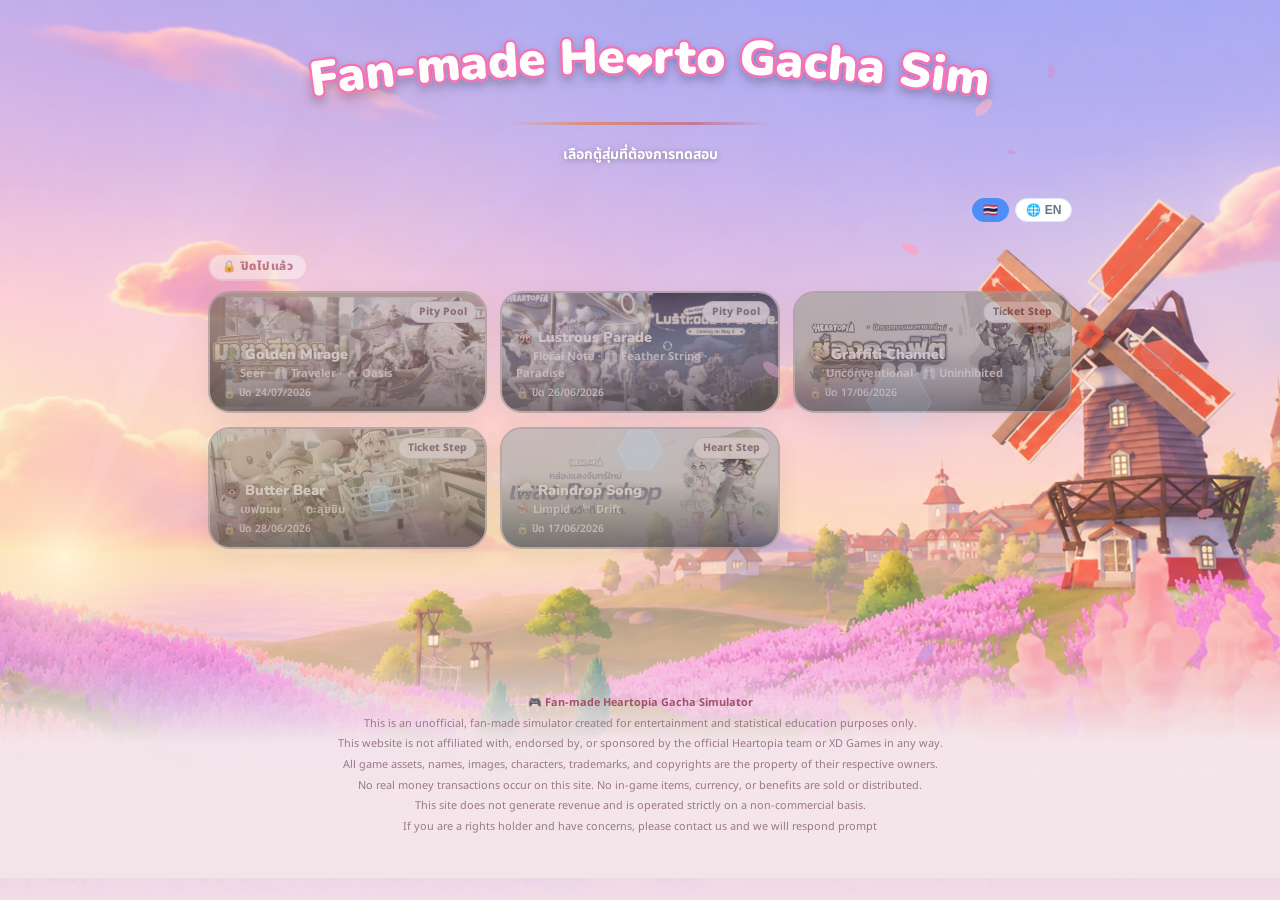
<file: index.html>
<!DOCTYPE html>
<html lang="th">
<head>
<meta charset="UTF-8">
<meta name="viewport" content="width=device-width, initial-scale=1.0">
<title>Heartopia — Gacha Simulator</title>
<link rel="stylesheet" href="style.css">
<script>(function(){var h=new Date().getHours();window._timeTheme=h>=5&&h<12?'morning':h>=12&&h<19?'evening':'night';document.documentElement.classList.add('theme-'+window._timeTheme);})();</script>
</head>
<body>

<div id="bg-layer"></div>

<div class="wrap">
  <p class="portal-title" data-i18n="portalTitle">✨ Fan-made Hearto Gacha Sim ✨</p>
  <div class="portal-divider"></div>
  <p class="portal-sub" data-i18n="portalSub">เลือกตู้สุ่มที่ต้องการทดสอบ</p>
  <div style="text-align:right;margin-bottom:.5rem"><div id="lang-switcher" style="display:inline-flex;gap:6px"></div></div>
  <div id="portal-root"></div>
</div>

<script src="i18n.js"></script>
<script src="gacha-core.js"></script>
<script src="gacha-database.js"></script>
<script src="fx.js" defer></script>
<script>
const GROUP_META = {
  big:    { label: () => t('groupBig'),      order: 0 },
  small:  { label: () => t('groupSmall'),   order: 1 },
  collab: { label: () => t('groupCollab'),     order: 2 },
  heart:  { label: () => t('groupHeart'),  order: 3 }
};
const TYPE_BADGE = {
  big:         () => t('badgePityPool'),
  ticket_step: () => t('badgeTicketStep'),
  heart_step:  () => t('badgeHeartStep')
};

// ── Deco effects ตามช่วงเวลา ──
(function() {
  const theme = window._timeTheme || 'morning';

  if (theme === 'morning') {
    // Wide rays from sun position in BG (lower-left) — canvas
    const cvs = document.createElement('canvas');
    cvs.style.cssText = 'position:fixed;inset:0;width:100%;height:100%;pointer-events:none;z-index:1;';
    cvs.width = window.innerWidth; cvs.height = window.innerHeight;
    document.body.appendChild(cvs);
    const ctx = cvs.getContext('2d');
    let phase = 0;

    function drawMorning() {
      const W = cvs.width, H = cvs.height;
      ctx.clearRect(0, 0, W, H);
      phase += 0.006;
      const pulse = 0.90 + 0.10 * Math.sin(phase);
      // Source = sun in BG image (lower-left area)
      const sx = W * 0.05, sy = H * 0.57;

      const rayColors = [
        ['255,255,255', '255,245,230'],
        ['255,220,170', '255,160,60'],
        ['255,240,200', '255,210,100'],
        ['255,200,120', '255,140,40'],
        ['255,255,220', '255,230,130'],
        ['255,180,80',  '255,120,30'],
        ['255,250,210', '255,220,80'],
      ];
      const rays = [
        { deg: 10, w: 280, op: 0.14 }, { deg: 22, w: 400, op: 0.09 },
        { deg: 35, w: 240, op: 0.12 }, { deg: 48, w: 360, op: 0.08 },
        { deg: 62, w: 200, op: 0.11 }, { deg: 75, w: 280, op: 0.07 },
        { deg: 85, w: 180, op: 0.06 },
      ];
      rays.forEach((rd, i) => {
        const [c1, c2] = rayColors[i % rayColors.length];
        const rad = rd.deg * Math.PI / 180;
        const ex = sx + Math.sin(rad) * H * 2, ey = sy - Math.cos(rad) * H * 2;
        const dx = ex - sx, dy = ey - sy, dl = Math.sqrt(dx*dx+dy*dy);
        const px = -dy/dl * rd.w/2, py = dx/dl * rd.w/2;
        const g = ctx.createLinearGradient(sx, sy, sx + (ex-sx)*0.5, sy + (ey-sy)*0.5);
        g.addColorStop(0,   `rgba(${c1},${(rd.op*pulse).toFixed(3)})`);
        g.addColorStop(0.4, `rgba(${c2},${(rd.op*0.35*pulse).toFixed(3)})`);
        g.addColorStop(1,   `rgba(${c2},0)`);
        ctx.fillStyle = g;
        ctx.beginPath(); ctx.moveTo(sx, sy);
        ctx.lineTo(ex+px, ey+py); ctx.lineTo(ex-px, ey-py);
        ctx.closePath(); ctx.fill();
      });

      const gr = 55 * pulse;
      const sg = ctx.createRadialGradient(sx,sy,0,sx,sy,gr*3);
      sg.addColorStop(0,    'rgba(255,248,220,0.85)');
      sg.addColorStop(0.20, 'rgba(255,240,200,0.55)');
      sg.addColorStop(0.50, 'rgba(255,230,180,0.18)');
      sg.addColorStop(0.80, 'rgba(255,220,160,0.05)');
      sg.addColorStop(1,    'rgba(255,210,150,0)');
      ctx.fillStyle = sg;
      ctx.beginPath(); ctx.arc(sx,sy,gr*3,0,Math.PI*2); ctx.fill();

      // Glints scattered in upper half
      if (!drawMorning._glints) {
        drawMorning._glints = Array.from({length:8}, () => ({
          x: 0.05+Math.random()*0.65, y: 0.05+Math.random()*0.45,
          r: 3+Math.random()*12, speed: 2+Math.random()*3, offset: Math.random()*Math.PI*2
        }));
      }
      drawMorning._glints.forEach(g => {
        const op = (0.4+0.4*Math.sin(phase*g.speed+g.offset)) * pulse;
        const gx = ctx.createRadialGradient(g.x*W, g.y*H, 0, g.x*W, g.y*H, g.r);
        gx.addColorStop(0, `rgba(255,255,230,${op.toFixed(3)})`);
        gx.addColorStop(1, 'rgba(255,255,200,0)');
        ctx.fillStyle = gx;
        ctx.beginPath(); ctx.arc(g.x*W, g.y*H, g.r, 0, Math.PI*2); ctx.fill();
      });

      requestAnimationFrame(drawMorning);
    }
    drawMorning();
    window.addEventListener('resize', () => { cvs.width=window.innerWidth; cvs.height=window.innerHeight; });
  } else if (theme === 'evening') {
    // Lens flare canvas — wide rays + hex reflections
    const cvs = document.createElement('canvas');
    cvs.style.cssText = 'position:fixed;inset:0;width:100%;height:100%;pointer-events:none;z-index:1;';
    cvs.width = window.innerWidth; cvs.height = window.innerHeight;
    document.body.appendChild(cvs);
    const ctx = cvs.getContext('2d');
    let phase = 0;

    function hexPath(cx, cy, r, rot) {
      ctx.beginPath();
      for (let i = 0; i < 6; i++) {
        const a = (i / 6) * Math.PI * 2 + rot;
        i === 0 ? ctx.moveTo(cx + r * Math.cos(a), cy + r * Math.sin(a))
                : ctx.lineTo(cx + r * Math.cos(a), cy + r * Math.sin(a));
      }
      ctx.closePath();
    }

    function drawFlare() {
      const W = cvs.width, H = cvs.height;
      ctx.clearRect(0, 0, W, H);
      phase += 0.007;
      const pulse = 0.92 + 0.08 * Math.sin(phase);
      const sx = W * 0.05, sy = H * 0.62;
      const ax = W * 0.5 - sx, ay = H * 0.5 - sy;

      const rays = [
        { deg: 22, w: 300, op: 0.11 }, { deg: 34, w: 420, op: 0.07 },
        { deg: 46, w: 260, op: 0.10 }, { deg: 58, w: 380, op: 0.06 },
        { deg: 70, w: 220, op: 0.09 }, { deg: 80, w: 300, op: 0.05 },
      ];
      const rayColors = [
        ['255,255,255', '255,245,230'],  // white → cream
        ['255,220,170', '255,160,60'],   // cream → orange
        ['255,240,200', '255,210,100'],  // cream → yellow
        ['255,200,120', '255,140,40'],   // light orange → orange
        ['255,255,220', '255,230,130'],  // white-yellow → yellow
        ['255,180,80',  '255,120,30'],   // orange → deep orange
      ];
      rays.forEach((rd, i) => {
        const [c1, c2] = rayColors[i % rayColors.length];
        const rad = rd.deg * Math.PI / 180;
        const ex = sx + Math.sin(rad) * H * 2, ey = sy - Math.cos(rad) * H * 2;
        const dx = ex - sx, dy = ey - sy, dl = Math.sqrt(dx*dx + dy*dy);
        const px = -dy/dl * rd.w/2, py = dx/dl * rd.w/2;
        const g = ctx.createLinearGradient(sx, sy, (sx+ex)/2, (sy+ey)/2);
        g.addColorStop(0,   `rgba(${c1},${(rd.op*pulse).toFixed(3)})`);
        g.addColorStop(0.4, `rgba(${c2},${(rd.op*0.35*pulse).toFixed(3)})`);
        g.addColorStop(1,   `rgba(${c2},0)`);
        ctx.fillStyle = g;
        ctx.beginPath(); ctx.moveTo(sx,sy);
        ctx.lineTo(ex+px,ey+py); ctx.lineTo(ex-px,ey-py);
        ctx.closePath(); ctx.fill();
      });

      const gr = 70 * pulse;
      const sg = ctx.createRadialGradient(sx,sy,0,sx,sy,gr*3);
      sg.addColorStop(0,    'rgba(255,248,220,0.85)');
      sg.addColorStop(0.20, 'rgba(255,240,200,0.55)');
      sg.addColorStop(0.50, 'rgba(255,230,180,0.18)');
      sg.addColorStop(0.80, 'rgba(255,220,160,0.05)');
      sg.addColorStop(1,    'rgba(255,210,150,0)');
      ctx.fillStyle = sg;
      ctx.beginPath(); ctx.arc(sx,sy,gr*3,0,Math.PI*2); ctx.fill();

      const flares = [
        {t:0.55,r:14,hex:true, op:0.28},{t:0.75,r: 7,hex:false,op:0.22},
        {t:1.0, r:22,hex:true, op:0.20},{t:1.2, r: 5,hex:false,op:0.18},
        {t:1.45,r:32,hex:true, op:0.15},{t:1.65,r: 9,hex:false,op:0.12},
        {t:1.9, r:18,hex:true, op:0.10},{t:2.1, r:12,hex:true, op:0.08},
      ];
      flares.forEach(fl => {
        const fx = sx + ax*fl.t, fy = sy + ay*fl.t, op = fl.op*pulse;
        if (fl.hex) {
          const hg = ctx.createRadialGradient(fx,fy,0,fx,fy,fl.r*2.5);
          hg.addColorStop(0,  `rgba(160,215,255,${(op*0.6).toFixed(3)})`);
          hg.addColorStop(0.5,`rgba(130,195,255,${(op*0.3).toFixed(3)})`);
          hg.addColorStop(1,  'rgba(120,180,255,0)');
          ctx.fillStyle = hg; ctx.beginPath();
          ctx.arc(fx,fy,fl.r*2.5,0,Math.PI*2); ctx.fill();
          hexPath(fx,fy,fl.r,phase*0.2);
          ctx.fillStyle = `rgba(180,225,255,${(op*0.7).toFixed(3)})`; ctx.fill();
          ctx.strokeStyle = `rgba(210,235,255,${(op*0.9).toFixed(3)})`; ctx.lineWidth = 1.2;
          hexPath(fx,fy,fl.r,phase*0.2); ctx.stroke();
        } else {
          const cg = ctx.createRadialGradient(fx,fy,0,fx,fy,fl.r*2);
          cg.addColorStop(0,  `rgba(255,255,255,${(op*1.2).toFixed(3)})`);
          cg.addColorStop(0.4,`rgba(200,225,255,${(op*0.6).toFixed(3)})`);
          cg.addColorStop(1,  'rgba(180,210,255,0)');
          ctx.fillStyle = cg; ctx.beginPath();
          ctx.arc(fx,fy,fl.r*2,0,Math.PI*2); ctx.fill();
        }
      });

      // Flower petals
      if (!drawFlare._petals) {
        drawFlare._petals = Array.from({length: 14}, () => ({
          x: Math.random(), y: Math.random(),
          size: 4 + Math.random() * 7,
          angle: Math.random() * Math.PI * 2,
          spin: (Math.random() - 0.5) * 0.03,
          speedX: (Math.random() - 0.5) * 0.0003,
          speedY: -(0.0002 + Math.random() * 0.0004),
          wobble: Math.random() * Math.PI * 2,
          wobbleSpeed: 0.008 + Math.random() * 0.015,
          color: ['255,182,193','221,160,221','230,170,210','255,160,190','200,150,220'][Math.floor(Math.random()*5)],
          op: 0.35 + Math.random() * 0.45,
        }));
      }
      drawFlare._petals.forEach(p => {
        p.wobble += p.wobbleSpeed;
        p.x += p.speedX + Math.sin(p.wobble) * 0.00025;
        p.y += p.speedY;
        p.angle += p.spin;
        if (p.y < -0.06) { p.y = 1.02; p.x = Math.random(); }
        if (p.x < -0.05 || p.x > 1.05) { p.x = Math.random(); }
        const px2 = p.x * W, py2 = p.y * H;
        const edgeFade = Math.min(1, p.y / 0.08, (1-p.y) / 0.08);
        const op = p.op * Math.max(0, edgeFade);
        ctx.save();
        ctx.translate(px2, py2);
        ctx.rotate(p.angle);
        ctx.beginPath();
        ctx.ellipse(0, 0, p.size, p.size * 0.5, 0, 0, Math.PI * 2);
        ctx.fillStyle = `rgba(${p.color},${op.toFixed(3)})`;
        ctx.fill();
        ctx.restore();
      });
      requestAnimationFrame(drawFlare);
    }
    drawFlare();
    window.addEventListener('resize', () => { cvs.width=window.innerWidth; cvs.height=window.innerHeight; });
  } else {
    // night: ดาวเล็กๆ (น้อยลง)
    for (let i = 0; i < 32; i++) {
      const s = document.createElement('div'); s.className = 'deco-star';
      const sz = .8 + Math.random() * 2.2;
      s.style.cssText = `width:${sz}px;height:${sz}px;left:${Math.random()*100}vw;top:${Math.random()*75}vh;animation-duration:${.8+Math.random()*2.5}s;animation-delay:-${Math.random()*5}s;`;
      document.body.appendChild(s);
    }
    // ดาวใหญ่ glow
    for (let i = 0; i < 6; i++) {
      const s = document.createElement('div'); s.className = 'deco-star';
      const sz = 3 + Math.random() * 4;
      s.style.cssText = `width:${sz}px;height:${sz}px;left:${Math.random()*100}vw;top:${Math.random()*58}vh;box-shadow:0 0 7px 3px rgba(180,215,255,.75);animation-duration:${1.2+Math.random()*2}s;animation-delay:-${Math.random()*4}s;`;
      document.body.appendChild(s);
    }
  }
})();

// ── Background ตามช่วงเวลา ──
(function() {
  const img = document.createElement('img');
  img.className = 'bg-img';
  img.src = 'images/BG_' + (window._timeTheme || 'morning') + '.png';
  document.getElementById('bg-layer').appendChild(img);
})();

// ── Build structure: group → theme ──
function buildStructure() {
  const structure = {};
  for (const [id, cfg] of Object.entries(GACHA_DATABASE)) {
    const g = cfg.group, t = cfg.theme;
    if (!structure[g]) structure[g] = {};
    if (!structure[g][t]) structure[g][t] = { theme: t, group: g, cabinetType: cfg.cabinetType, ids: [] };
    structure[g][t].ids.push(id);
  }
  return structure;
}

function isThemeExpired(themeKey) {
  const end = THEME_META[themeKey]?.endDate;
  if (!end) return false;
  return end < new Date().toISOString().slice(0, 10);
}

function makeCard(themeKey, info, expired) {
  const bannerUrl = getThemeBanner(themeKey);
  const subNames  = info.ids.map(id => GACHA_DATABASE[id]?.label || id).join(' · ');
  const meta      = THEME_META[themeKey] || {};
  let endLabel = '';
  if (meta.endDate) {
    const d = new Date(meta.endDate);
    const dd = String(d.getDate()).padStart(2,'0');
    const mm = String(d.getMonth()+1).padStart(2,'0');
    endLabel = `${dd}/${mm}/${d.getFullYear()}`;
  }
  return `
    <a class="banner-card${expired ? ' banner-card--expired' : ''}"
       href="simulator.html?theme=${encodeURIComponent(themeKey)}">
      ${bannerUrl
        ? `<img class="banner-img" src="${bannerUrl}" alt="${info.theme}">`
        : `<div class="banner-placeholder">🎁</div>`}
      <div class="banner-overlay"></div>
      <div class="banner-content">
        <div class="banner-title">${info.theme}</div>
        <div class="banner-meta">${subNames}</div>
        ${endLabel ? `<div class="banner-date">${expired ? t('bannerClosed') : t('bannerUntil')} ${endLabel}</div>` : ''}
      </div>
      <span class="banner-type-badge">${(TYPE_BADGE[info.cabinetType]?.() ?? info.cabinetType)}</span>
    </a>
  `;
}

function render() {
  const structure = buildStructure();
  const root = document.getElementById('portal-root');
  root.innerHTML = '';

  const sorted = Object.entries(structure)
    .sort(([a],[b]) => (GROUP_META[a]?.order??9) - (GROUP_META[b]?.order??9));

  const expiredList = [];

  for (const [group, themes] of sorted) {
    const meta = GROUP_META[group] || { label: group };

    // active: เรียงปิดช้าสุด (วันไกลสุด) ก่อน → ใกล้ปิดอยู่ล่าง
    const activeEntries = Object.entries(themes)
      .filter(([k]) => !isThemeExpired(k))
      .sort(([a],[b]) => {
        const da = THEME_META[a]?.endDate || '2099-01-01';
        const db = THEME_META[b]?.endDate || '2099-01-01';
        return da > db ? -1 : da < db ? 1 : 0;
      });

    Object.entries(themes)
      .filter(([k]) => isThemeExpired(k))
      .forEach(([k,v]) => expiredList.push({ themeKey: k, info: v }));

    if (activeEntries.length === 0) continue;

    const lbl = document.createElement('div');
    lbl.className = 'group-label';
    lbl.textContent = typeof meta.label === "function" ? meta.label() : meta.label;
    root.appendChild(lbl);

    const grid = document.createElement('div');
    grid.className = 'banner-grid';
    activeEntries.forEach(([themeKey, info]) =>
      grid.insertAdjacentHTML('beforeend', makeCard(themeKey, info, false)));
    root.appendChild(grid);
  }

  // ── section ปิดไปแล้ว ──
  if (expiredList.length > 0) {
    const expLbl = document.createElement('div');
    expLbl.className = 'group-label group-label--expired';
    expLbl.textContent = t('groupExpired');
    root.appendChild(expLbl);

    const expGrid = document.createElement('div');
    expGrid.className = 'banner-grid';
    expiredList.forEach(({ themeKey, info }) =>
      expGrid.insertAdjacentHTML('beforeend', makeCard(themeKey, info, true)));
    root.appendChild(expGrid);
  }
}

function buildArchTitle() {
  const theme = window._timeTheme || 'morning';
  const emMap  = { morning:'🍃', evening:'☀️', night:'🌟' };
  const em     = emMap[theme];
  const stroke = theme === 'night' ? '#60A5FA' : '#F472B6';
  const shadow = theme === 'night' ? 'rgba(20,50,180,.55)' : 'rgba(170,40,100,.5)';
  const NS = 'http://www.w3.org/2000/svg';

  function el(tag, attrs) {
    const e = document.createElementNS(NS, tag);
    for (const [k,v] of Object.entries(attrs)) e.setAttribute(k, v);
    return e;
  }

  const svg = el('svg', { viewBox:'0 0 700 96' });
  svg.style.cssText = 'width:100%;max-width:680px;display:block;margin:0 auto;overflow:visible';

  const defs = el('defs', {});

  // Arc path — gentle smile
  defs.appendChild(Object.assign(el('path', {
    id:'portalArc', fill:'none',
    d:'M -100,92 Q 360,8 820,92'
  })));

  // Drop shadow filter
  const flt = el('filter', { id:'titleShadow', x:'-10%', width:'120%', y:'-50%', height:'200%' });
  const fds = el('feDropShadow', { dx:'0', dy:'5', stdDeviation:'5', 'flood-color':'rgba(0,0,0,.22)' });
  flt.appendChild(fds);
  // 3D bottom fill
  const flt2 = el('filter', { id:'titleBevel', x:'-10%', width:'120%', y:'-50%', height:'200%' });
  const fds2 = el('feDropShadow', { dx:'0', dy:'3', stdDeviation:'0', 'flood-color':shadow });
  flt2.appendChild(fds2);
  defs.appendChild(flt); defs.appendChild(flt2);
  svg.appendChild(defs);

  // Text along arc
  const txt = el('text', {
    'font-family':"'Nunito','Noto Sans Thai',sans-serif",
    'font-weight':'900', 'font-size':'50',
    'text-anchor':'middle',
    fill:'#fff',
    stroke, 'stroke-width':'5', 'paint-order':'stroke fill',
    filter:'url(#titleShadow)'
  });

  const tp = el('textPath', { href:'#portalArc', startOffset:'50%' });
  const p1 = el('tspan', {}); p1.textContent = 'Fan-made He';
  const hrt = el('tspan', { 'font-size':'34', 'baseline-shift':'-4' }); hrt.textContent = '❤︎';
  const p2 = el('tspan', {}); p2.textContent = 'rto Gacha Sim';
  tp.append(p1, hrt, p2);
  txt.appendChild(tp);
  svg.appendChild(txt);

  const container = document.querySelector('.portal-title');
  container.innerHTML = '';
  container.appendChild(svg);
}

renderLangSwitcher("lang-switcher");
applyI18n();
buildArchTitle();
render();
</script>

<footer>
  <p>🎮 <strong>Fan-made Heartopia Gacha Simulator</strong><br>
    This is an unofficial, fan-made simulator created for entertainment and statistical education purposes only.<br>
    This website is not affiliated with, endorsed by, or sponsored by the official Heartopia team or XD Games in any way.<br>
    All game assets, names, images, characters, trademarks, and copyrights are the property of their respective owners.<br>
    No real money transactions occur on this site. No in-game items, currency, or benefits are sold or distributed.<br>
    This site does not generate revenue and is operated strictly on a non-commercial basis.<br>
    If you are a rights holder and have concerns, please contact us and we will respond prompt                                                       
</file>
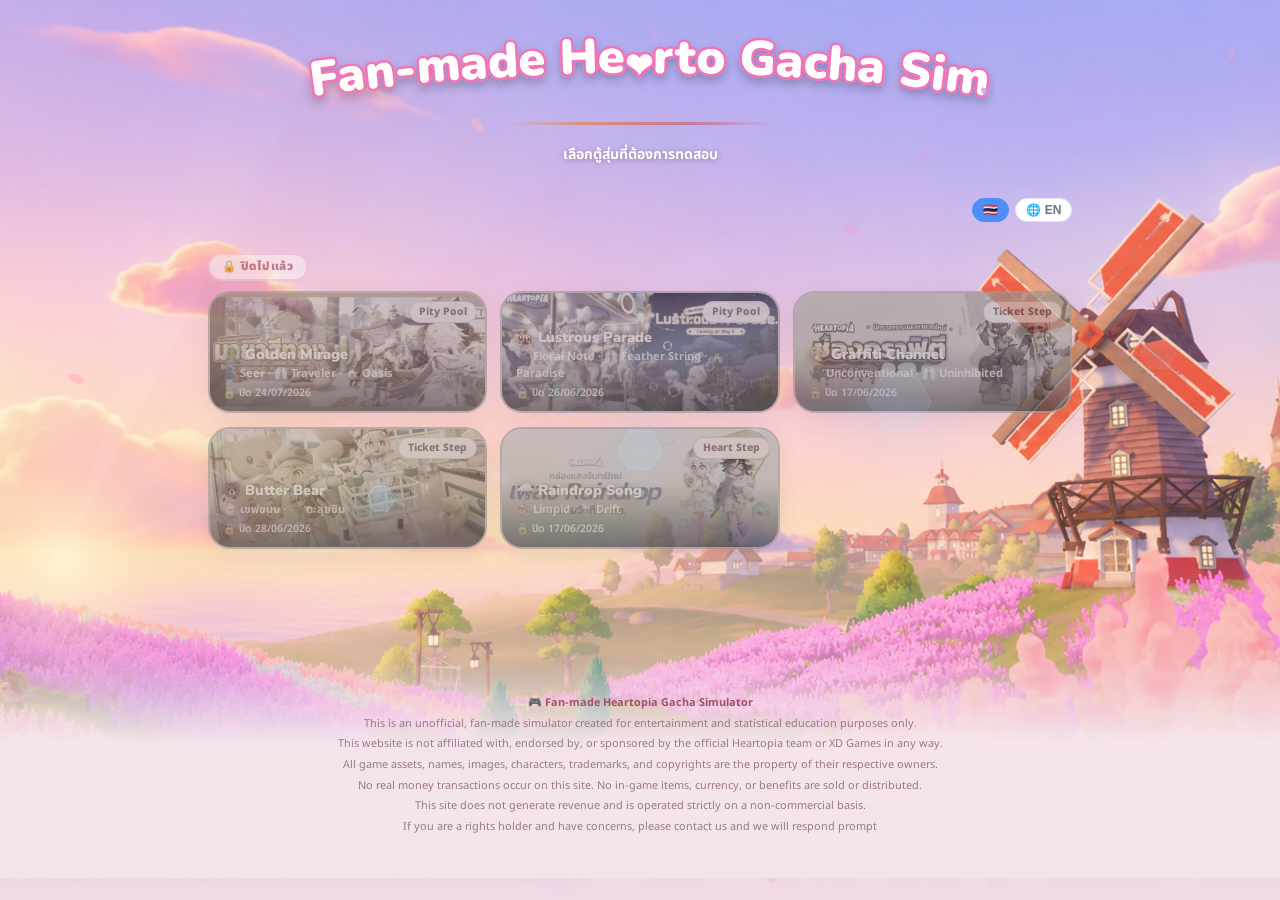
<file: simulator.html>
<!DOCTYPE html>
<html lang="th">
<head>
<meta charset="UTF-8">
<meta name="viewport" content="width=device-width, initial-scale=1.0">
<title>Fan Hearto Gacha Sim</title>
<link rel="stylesheet" href="style.css">
<script>(function(){var h=new Date().getHours();window._timeTheme=h>=5&&h<12?'morning':h>=12&&h<19?'evening':'night';document.documentElement.classList.add('theme-'+window._timeTheme);})();</script>
</head>
<body>

<div id="bg-layer"></div>

<div class="wrap">

  <div class="nav">
    <a class="back" href="index.html">← <span data-i18n="navBack"></span></a>
    <div id="lang-switcher" style="display:inline-flex;gap:6px;margin-left:auto"></div>
    <h1 id="cabinet-title"></h1>
  </div>

  <!-- Banner -->
  <div id="banner-area" style="display:none">
    <img id="banner-img" src="" alt="">
    <div style="position:absolute;inset:0;background:linear-gradient(to top,rgba(90,40,10,.6),transparent 55%);border-radius:inherit"></div>
  </div>

  <!-- Sub-box selector -->
  <div class="selector-block">
    <div class="selector-title">🗂️ <span data-i18n="selectCabinet"></span></div>
    <div class="flex-buttons" id="sub-btns"></div>
  </div>

  <!-- Info bar -->
  <div class="info-bar" id="info-bar"></div>

  <!-- Pull buttons -->
  <div class="pull-area">
    <button class="pull-btn pull1"  id="btn1"  onclick="doPull(1)">
      <span data-i18n="pull1"></span>
      <span class="cost-tag" id="cost1"></span>
    </button>
    <button class="pull-btn pull10" id="btn10" onclick="doPull(10)">
      <span data-i18n="pull10"></span>
      <span class="cost-tag" id="cost10"></span>
    </button>
    <button class="pull-btn reset-pull" onclick="resetPool()"><span data-i18n="btnReset"></span></button>
    <button class="pull-btn compare-btn" onclick="openCompare()"><span data-i18n="btnCompare"></span></button>
  </div>

  <!-- Stage -->
  <div class="stage" id="stage">
    <div class="stage-empty" id="stage-empty"><span data-i18n="stagePlaceholder"></span></div>
    <div class="card-grid" id="card-grid" style="display:none"></div>
  </div>

  <!-- Debug -->
  <div class="debug-panel">
    <div class="debug-title">
      <span><span data-i18n="debugTitle"></span></span>
      <button class="btn-danger" onclick="resetAllState()"><span data-i18n="btnResetAll"></span></button>
    </div>
    <div class="debug-grid" id="debug-grid"></div>
  </div>

  <!-- History -->
  <details class="history-bar" open style="margin-top:.75rem">
    <summary><span data-i18n="historyTitle"></span></summary>
    <div class="hist-row" id="hist-row"></div>
  </details>

</div>

<script src="i18n.js"></script>
<script src="gacha-core.js"></script>
<script src="gacha-database.js"></script>
<script src="stats-modal.js"></script>
<script src="compare-modal.js"></script>
<script src="fx.js" defer></script>
<script>
// ── Background จาก THEME_META ──
const params   = new URLSearchParams(location.search);
const themeKey = params.get('theme') || '';

(function() {
  const img = document.createElement('img');
  img.className = 'bg-img';
  img.src = 'images/BG_' + (window._timeTheme || 'morning') + '.png';
  document.getElementById('bg-layer').appendChild(img);
})();

// ── Deco effects ตามช่วงเวลา ──
(function() {
  const theme = window._timeTheme || 'morning';

  if (theme === 'morning') {
    // Wide rays from sun position in BG (lower-left) — canvas
    const cvs = document.createElement('canvas');
    cvs.style.cssText = 'position:fixed;inset:0;width:100%;height:100%;pointer-events:none;z-index:1;';
    cvs.width = window.innerWidth; cvs.height = window.innerHeight;
    document.body.appendChild(cvs);
    const ctx = cvs.getContext('2d');
    let phase = 0;

    function drawMorning() {
      const W = cvs.width, H = cvs.height;
      ctx.clearRect(0, 0, W, H);
      phase += 0.006;
      const pulse = 0.90 + 0.10 * Math.sin(phase);
      // Source = sun in BG image (lower-left area)
      const sx = W * 0.05, sy = H * 0.57;

      const rayColors = [
        ['255,255,255', '255,245,230'],
        ['255,220,170', '255,160,60'],
        ['255,240,200', '255,210,100'],
        ['255,200,120', '255,140,40'],
        ['255,255,220', '255,230,130'],
        ['255,180,80',  '255,120,30'],
        ['255,250,210', '255,220,80'],
      ];
      const rays = [
        { deg: 10, w: 280, op: 0.14 }, { deg: 22, w: 400, op: 0.09 },
        { deg: 35, w: 240, op: 0.12 }, { deg: 48, w: 360, op: 0.08 },
        { deg: 62, w: 200, op: 0.11 }, { deg: 75, w: 280, op: 0.07 },
        { deg: 85, w: 180, op: 0.06 },
      ];
      rays.forEach((rd, i) => {
        const [c1, c2] = rayColors[i % rayColors.length];
        const rad = rd.deg * Math.PI / 180;
        const ex = sx + Math.sin(rad) * H * 2, ey = sy - Math.cos(rad) * H * 2;
        const dx = ex - sx, dy = ey - sy, dl = Math.sqrt(dx*dx+dy*dy);
        const px = -dy/dl * rd.w/2, py = dx/dl * rd.w/2;
        const g = ctx.createLinearGradient(sx, sy, sx + (ex-sx)*0.5, sy + (ey-sy)*0.5);
        g.addColorStop(0,   `rgba(${c1},${(rd.op*pulse).toFixed(3)})`);
        g.addColorStop(0.4, `rgba(${c2},${(rd.op*0.35*pulse).toFixed(3)})`);
        g.addColorStop(1,   `rgba(${c2},0)`);
        ctx.fillStyle = g;
        ctx.beginPath(); ctx.moveTo(sx, sy);
        ctx.lineTo(ex+px, ey+py); ctx.lineTo(ex-px, ey-py);
        ctx.closePath(); ctx.fill();
      });

      const gr = 55 * pulse;
      const sg = ctx.createRadialGradient(sx,sy,0,sx,sy,gr*3);
      sg.addColorStop(0,    'rgba(255,248,220,0.85)');
      sg.addColorStop(0.20, 'rgba(255,240,200,0.55)');
      sg.addColorStop(0.50, 'rgba(255,230,180,0.18)');
      sg.addColorStop(0.80, 'rgba(255,220,160,0.05)');
      sg.addColorStop(1,    'rgba(255,210,150,0)');
      ctx.fillStyle = sg;
      ctx.beginPath(); ctx.arc(sx,sy,gr*3,0,Math.PI*2); ctx.fill();

      // Glints scattered in upper half
      if (!drawMorning._glints) {
        drawMorning._glints = Array.from({length:8}, () => ({
          x: 0.05+Math.random()*0.65, y: 0.05+Math.random()*0.45,
          r: 3+Math.random()*12, speed: 2+Math.random()*3, offset: Math.random()*Math.PI*2
        }));
      }
      drawMorning._glints.forEach(g => {
        const op = (0.4+0.4*Math.sin(phase*g.speed+g.offset)) * pulse;
        const gx = ctx.createRadialGradient(g.x*W, g.y*H, 0, g.x*W, g.y*H, g.r);
        gx.addColorStop(0, `rgba(255,255,230,${op.toFixed(3)})`);
        gx.addColorStop(1, 'rgba(255,255,200,0)');
        ctx.fillStyle = gx;
        ctx.beginPath(); ctx.arc(g.x*W, g.y*H, g.r, 0, Math.PI*2); ctx.fill();
      });

      requestAnimationFrame(drawMorning);
    }
    drawMorning();
    window.addEventListener('resize', () => { cvs.width=window.innerWidth; cvs.height=window.innerHeight; });
  } else if (theme === 'evening') {
    // Lens flare canvas — wide rays + hex reflections
    const cvs = document.createElement('canvas');
    cvs.style.cssText = 'position:fixed;inset:0;width:100%;height:100%;pointer-events:none;z-index:1;';
    cvs.width = window.innerWidth; cvs.height = window.innerHeight;
    document.body.appendChild(cvs);
    const ctx = cvs.getContext('2d');
    let phase = 0;

    function hexPath(cx, cy, r, rot) {
      ctx.beginPath();
      for (let i = 0; i < 6; i++) {
        const a = (i / 6) * Math.PI * 2 + rot;
        i === 0 ? ctx.moveTo(cx + r * Math.cos(a), cy + r * Math.sin(a))
                : ctx.lineTo(cx + r * Math.cos(a), cy + r * Math.sin(a));
      }
      ctx.closePath();
    }

    function drawFlare() {
      const W = cvs.width, H = cvs.height;
      ctx.clearRect(0, 0, W, H);
      phase += 0.007;
      const pulse = 0.92 + 0.08 * Math.sin(phase);
      const sx = W * 0.05, sy = H * 0.62;
      const ax = W * 0.5 - sx, ay = H * 0.5 - sy;

      const rays = [
        { deg: 22, w: 300, op: 0.11 }, { deg: 34, w: 420, op: 0.07 },
        { deg: 46, w: 260, op: 0.10 }, { deg: 58, w: 380, op: 0.06 },
        { deg: 70, w: 220, op: 0.09 }, { deg: 80, w: 300, op: 0.05 },
      ];
      const rayColors = [
        ['255,255,255', '255,245,230'],  // white → cream
        ['255,220,170', '255,160,60'],   // cream → orange
        ['255,240,200', '255,210,100'],  // cream → yellow
        ['255,200,120', '255,140,40'],   // light orange → orange
        ['255,255,220', '255,230,130'],  // white-yellow → yellow
        ['255,180,80',  '255,120,30'],   // orange → deep orange
      ];
      rays.forEach((rd, i) => {
        const [c1, c2] = rayColors[i % rayColors.length];
        const rad = rd.deg * Math.PI / 180;
        const ex = sx + Math.sin(rad) * H * 2, ey = sy - Math.cos(rad) * H * 2;
        const dx = ex - sx, dy = ey - sy, dl = Math.sqrt(dx*dx + dy*dy);
        const px = -dy/dl * rd.w/2, py = dx/dl * rd.w/2;
        const g = ctx.createLinearGradient(sx, sy, (sx+ex)/2, (sy+ey)/2);
        g.addColorStop(0,   `rgba(${c1},${(rd.op*pulse).toFixed(3)})`);
        g.addColorStop(0.4, `rgba(${c2},${(rd.op*0.35*pulse).toFixed(3)})`);
        g.addColorStop(1,   `rgba(${c2},0)`);
        ctx.fillStyle = g;
        ctx.beginPath(); ctx.moveTo(sx,sy);
        ctx.lineTo(ex+px,ey+py); ctx.lineTo(ex-px,ey-py);
        ctx.closePath(); ctx.fill();
      });

      const gr = 70 * pulse;
      const sg = ctx.createRadialGradient(sx,sy,0,sx,sy,gr*3);
      sg.addColorStop(0,    'rgba(255,248,220,0.85)');
      sg.addColorStop(0.20, 'rgba(255,240,200,0.55)');
      sg.addColorStop(0.50, 'rgba(255,230,180,0.18)');
      sg.addColorStop(0.80, 'rgba(255,220,160,0.05)');
      sg.addColorStop(1,    'rgba(255,210,150,0)');
      ctx.fillStyle = sg;
      ctx.beginPath(); ctx.arc(sx,sy,gr*3,0,Math.PI*2); ctx.fill();

      const flares = [
        {t:0.55,r:14,hex:true, op:0.28},{t:0.75,r: 7,hex:false,op:0.22},
        {t:1.0, r:22,hex:true, op:0.20},{t:1.2, r: 5,hex:false,op:0.18},
        {t:1.45,r:32,hex:true, op:0.15},{t:1.65,r: 9,hex:false,op:0.12},
        {t:1.9, r:18,hex:true, op:0.10},{t:2.1, r:12,hex:true, op:0.08},
      ];
      flares.forEach(fl => {
        const fx = sx + ax*fl.t, fy = sy + ay*fl.t, op = fl.op*pulse;
        if (fl.hex) {
          const hg = ctx.createRadialGradient(fx,fy,0,fx,fy,fl.r*2.5);
          hg.addColorStop(0,  `rgba(160,215,255,${(op*0.6).toFixed(3)})`);
          hg.addColorStop(0.5,`rgba(130,195,255,${(op*0.3).toFixed(3)})`);
          hg.addColorStop(1,  'rgba(120,180,255,0)');
          ctx.fillStyle = hg; ctx.beginPath();
          ctx.arc(fx,fy,fl.r*2.5,0,Math.PI*2); ctx.fill();
          hexPath(fx,fy,fl.r,phase*0.2);
          ctx.fillStyle = `rgba(180,225,255,${(op*0.7).toFixed(3)})`; ctx.fill();
          ctx.strokeStyle = `rgba(210,235,255,${(op*0.9).toFixed(3)})`; ctx.lineWidth = 1.2;
          hexPath(fx,fy,fl.r,phase*0.2); ctx.stroke();
        } else {
          const cg = ctx.createRadialGradient(fx,fy,0,fx,fy,fl.r*2);
          cg.addColorStop(0,  `rgba(255,255,255,${(op*1.2).toFixed(3)})`);
          cg.addColorStop(0.4,`rgba(200,225,255,${(op*0.6).toFixed(3)})`);
          cg.addColorStop(1,  'rgba(180,210,255,0)');
          ctx.fillStyle = cg; ctx.beginPath();
          ctx.arc(fx,fy,fl.r*2,0,Math.PI*2); ctx.fill();
        }
      });

      // Flower petals
      if (!drawFlare._petals) {
        drawFlare._petals = Array.from({length: 14}, () => ({
          x: Math.random(), y: Math.random(),
          size: 4 + Math.random() * 7,
          angle: Math.random() * Math.PI * 2,
          spin: (Math.random() - 0.5) * 0.03,
          speedX: (Math.random() - 0.5) * 0.0003,
          speedY: -(0.0002 + Math.random() * 0.0004),
          wobble: Math.random() * Math.PI * 2,
          wobbleSpeed: 0.008 + Math.random() * 0.015,
          color: ['255,182,193','221,160,221','230,170,210','255,160,190','200,150,220'][Math.floor(Math.random()*5)],
          op: 0.35 + Math.random() * 0.45,
        }));
      }
      drawFlare._petals.forEach(p => {
        p.wobble += p.wobbleSpeed;
        p.x += p.speedX + Math.sin(p.wobble) * 0.00025;
        p.y += p.speedY;
        p.angle += p.spin;
        if (p.y < -0.06) { p.y = 1.02; p.x = Math.random(); }
        if (p.x < -0.05 || p.x > 1.05) { p.x = Math.random(); }
        const px2 = p.x * W, py2 = p.y * H;
        const edgeFade = Math.min(1, p.y / 0.08, (1-p.y) / 0.08);
        const op = p.op * Math.max(0, edgeFade);
        ctx.save();
        ctx.translate(px2, py2);
        ctx.rotate(p.angle);
        ctx.beginPath();
        ctx.ellipse(0, 0, p.size, p.size * 0.5, 0, 0, Math.PI * 2);
        ctx.fillStyle = `rgba(${p.color},${op.toFixed(3)})`;
        ctx.fill();
        ctx.restore();
      });
      requestAnimationFrame(drawFlare);
    }
    drawFlare();
    window.addEventListener('resize', () => { cvs.width=window.innerWidth; cvs.height=window.innerHeight; });
  } else {
    for (let i = 0; i < 32; i++) {
      const s = document.createElement('div'); s.className = 'deco-star';
      const sz = .8 + Math.random() * 2.2;
      s.style.cssText = `width:${sz}px;height:${sz}px;left:${Math.random()*100}vw;top:${Math.random()*75}vh;animation-duration:${.8+Math.random()*2.5}s;animation-delay:-${Math.random()*5}s;`;
      document.body.appendChild(s);
    }
    for (let i = 0; i < 6; i++) {
      const s = document.createElement('div'); s.className = 'deco-star';
      const sz = 3 + Math.random() * 4;
      s.style.cssText = `width:${sz}px;height:${sz}px;left:${Math.random()*100}vw;top:${Math.random()*58}vh;box-shadow:0 0 7px 3px rgba(180,215,255,.75);animation-duration:${1.2+Math.random()*2}s;animation-delay:-${Math.random()*4}s;`;
      document.body.appendChild(s);
    }
  }
})();

// ── Init ──
const THEME_BOXES = Object.entries(GACHA_DATABASE)
  .filter(([,cfg]) => cfg.theme === themeKey)
  .map(([id,cfg]) => ({ id, ...cfg }));
if (!THEME_BOXES.length) { alert(t('cabinetNotFound')); location.href = 'index.html'; }

let activeId    = THEME_BOXES[0].id;
let globalState = loadGlobalState();

// ── Audio ──
let audioCtx;
function getAudio() {
  if (!audioCtx) audioCtx = new (window.AudioContext || window.webkitAudioContext)();
  if (audioCtx.state === 'suspended') audioCtx.resume();
  return audioCtx;
}
function playSound(type) {
  const ctx = getAudio(), now = ctx.currentTime;

  if (type === 'deal') {
    // เสียงตึ๊ก — card drop: click แหลมสั้น + thud ต่ำ ทับกัน
    const click = ctx.createOscillator(), cg = ctx.createGain();
    click.connect(cg); cg.connect(ctx.destination);
    click.type = 'triangle';
    click.frequency.setValueAtTime(380, now);
    click.frequency.exponentialRampToValueAtTime(140, now + .07);
    cg.gain.setValueAtTime(.34, now);
    cg.gain.exponentialRampToValueAtTime(.001, now + .07);
    click.start(now); click.stop(now + .08);

    const thud = ctx.createOscillator(), tg = ctx.createGain();
    thud.connect(tg); tg.connect(ctx.destination);
    thud.type = 'sine';
    thud.frequency.setValueAtTime(140, now);
    thud.frequency.exponentialRampToValueAtTime(55, now + .10);
    tg.gain.setValueAtTime(.26, now);
    tg.gain.exponentialRampToValueAtTime(.001, now + .10);
    thud.start(now); thud.stop(now + .11);

  } else if (type === 'reveal') {
    // เสียงเปิดการ์ดพร้อมกัน — rising chime
    [440, 550, 660].forEach((freq, i) => {
      const o = ctx.createOscillator(), g = ctx.createGain();
      o.connect(g); g.connect(ctx.destination); o.type = 'sine';
      const t = now + i * .045;
      o.frequency.setValueAtTime(freq, t);
      g.gain.setValueAtTime(0, now);
      g.gain.linearRampToValueAtTime(.22, t + .018);
      g.gain.exponentialRampToValueAtTime(.001, t + .22);
      o.start(now); o.stop(t + .23);
    });

  } else if (type === 'rare') {
    // เสียงได้การ์ด rare — fanfare ไล่โน้ต
    [523, 659, 784, 1047, 1319, 1568].forEach((freq, i) => {
      const o = ctx.createOscillator(), g = ctx.createGain();
      o.connect(g); g.connect(ctx.destination); o.type = 'sine';
      const t = now + i * .055;
      o.frequency.setValueAtTime(freq, t);
      g.gain.setValueAtTime(0, now);
      g.gain.linearRampToValueAtTime(.22, t + .02);
      g.gain.exponentialRampToValueAtTime(.001, t + .55);
      o.start(now); o.stop(t + .56);
    });
  }
}

function spawnConfetti() {
  const colors = ['#ffd84a','#ff8fb2','#4db8f0','#ff8c38','#4ade80','#c8d8ff','#ffb06a'];
  for (let i = 0; i < 100; i++) {
    const p = document.createElement('div'); p.className = 'confetti';
    const size = 6 + Math.random()*7;
    p.style.cssText = `left:${Math.random()*100}vw;background:${colors[i%colors.length]};width:${size}px;height:${size+Math.random()*6}px;border-radius:${Math.random()>.5?'50%':'3px'};animation-delay:${Math.random()*.6}s;animation-duration:${2+Math.random()*1.5}s;`;
    document.body.appendChild(p); setTimeout(()=>p.remove(), 3800);
  }
}

function showToast(msg) {
  const t = document.createElement('div'); t.className = 'toast'; t.textContent = msg;
  document.body.appendChild(t); setTimeout(()=>t.remove(), 3500);
}

// ── State ──
function getState(id = activeId) {
  if (!globalState[id]) globalState[id] = freshPoolState();
  return globalState[id];
}

// ── Render ──
function renderSubBtns() {
  document.getElementById('sub-btns').innerHTML = THEME_BOXES.map(b =>
    `<button class="sub-btn ${b.id===activeId?'active':''}" onclick="switchSub('${b.id}')">${b.label}</button>`
  ).join('');
}

function updateUI() {
  const cfg = GACHA_DATABASE[activeId];
  const st  = getState();

  document.getElementById('cabinet-title').textContent = `🕹️ ${cfg.theme}`;

  // banner จาก THEME_META
  const bannerUrl  = getThemeBanner(themeKey);
  const bannerArea = document.getElementById('banner-area');
  if (bannerUrl) {
    document.getElementById('banner-img').src = bannerUrl;
    bannerArea.style.display = 'block';
  } else {
    bannerArea.style.display = 'none';
  }

  // cost
  const maxDraws = cfg.costMap ? cfg.costMap.length : null;
  const isDone   = st.gotAll || (maxDraws && st.pulls >= maxDraws);
  document.getElementById('cost1').textContent = isDone ? t('cabinetCleared') : getNextCostDisplay(cfg, st.pulls);
  document.getElementById('btn1').disabled = isDone;

  const btn10 = document.getElementById('btn10');
  if (cfg.cabinetType === 'big') {
    btn10.style.display = '';
    document.getElementById('cost10').textContent =
      `${cfg.costPerPull*10} ${t('unitTicket')} (${cfg.costPerPull*10*cfg.heartMultiplier} 💜)`;
    btn10.disabled = isDone;
  } else { btn10.style.display = 'none'; }

  // chips
  const thb = calculateTHBCost(st.totalHeartsUsed);
  let chips = `
    <div class="info-chip"><div class="v">${st.pulls}</div><div class="l">${t('chipPulls')}</div></div>
    <div class="info-chip hearts"><div class="v">${cfg.cabinetType === 'heart_step' ? `💙 ${st.totalHeartsUsed.toLocaleString()}` : t('chipTickets', (st.totalHeartsUsed / cfg.heartMultiplier).toLocaleString())}</div><div class="l">${cfg.cabinetType === 'heart_step' ? t('chipHearts') : `(${st.totalHeartsUsed.toLocaleString()} 💜)`}</div></div>
    <div class="info-chip thb"><div class="v">฿${thb.toLocaleString()}</div><div class="l">${t('chipTHB')}</div></div>
  `;
  if (cfg.cabinetType === 'big') {
    const limit = st.gotFirstRare ? cfg.guarantee2 : cfg.guarantee1;
    const rem   = Math.max(0, limit - st.pullsSinceRare);
    const uR    = [...new Set(st.gotRares)].length;
    chips += `
      <div class="info-chip ${rem<=5?'warn':''}">
        <div class="v">${st.pullsSinceRare}<span style="font-size:.65rem;color:var(--text-muted)">/${limit}</span></div>
        <div class="l">${t('chipPity', st.pullsSinceRare, limit, rem)}</div>
      </div>
      <div class="info-chip good"><div class="v">${uR}/${cfg.items.rare.length}</div><div class="l">${t('chipRare')}</div></div>
    `;
  } else {
    const total = cfg.items.length;
    const left  = st.remainingIdx ? st.remainingIdx.length : total;
    chips += `
      <div class="info-chip good"><div class="v">${total-left}/${total}</div><div class="l">${t('chipObtained')}</div></div>
      <div class="info-chip ${left<=2?'warn':''}"><div class="v">${left}</div><div class="l">${t('chipRemaining')}</div></div>
    `;
  }
  if (st.gotAll) chips += `<div class="info-chip cleared"><div class="v">${t('chipCleared')}</div></div>`;
  document.getElementById('info-bar').innerHTML = chips;

  renderDebug(cfg, st);
  renderHistory(st);
}

function renderDebug(cfg, st) {
  let html;
  if (cfg.cabinetType === 'big') {
    html = `
      <div class="debug-box"><b>${t('debugEngine')}:</b> Pity Pool · ${cfg.name}</div>
      <div class="debug-box" style="border-left-color:var(--yellow-dk)"><b>${t('debugRareRate')}:</b> ${(cfg.rareRate*100).toFixed(1)}% (${cfg.items.rare.length} items)</div>
      <div class="debug-box" style="border-left-color:var(--blue)"><b>${t('debugCommonRate')}:</b> ${((1-cfg.rareRate)*100).toFixed(1)}% (${cfg.items.common.length} items)</div>
      <div class="debug-box" style="border-left-color:var(--pink)"><b>${t('debugGuaranteeLabel')}:</b> ${t('debugGuarantee', cfg.guarantee1, cfg.guarantee2)}</div>
    `;
  } else {
    const total = cfg.items.length, left = st.remainingIdx ? st.remainingIdx.length : total;
    const sp    = cfg.items.find(i => i.isSpecial);

    // ดึง avg rates จาก cache (คำนวณครั้งแรกครั้งเดียว)
    const rates = calcAvgRates(activeId, cfg);

    html = `
      <div class="debug-box"><b>${t('debugEngine')}:</b> Weight Step · ${cfg.name}</div>
      <div class="debug-box" style="border-left-color:var(--teal)"><b>${t('debugItemsLeft')}:</b> ${left} / ${total}</div>
      <div class="debug-box" style="border-left-color:var(--pink)"><b>${t('debugSpecialAvg')}:</b> ${rates.special}% (${sp?.name||'-'})</div>
      <div class="debug-box" style="border-left-color:var(--yellow-dk)"><b>${t('debugRareAvg')}:</b> ${rates.rare}% · ${t('debugNormalAvg')}: ${rates.normal}%</div>
      <div class="debug-box" style="border-left-color:var(--blue)"><b>${t('debugTotalCost')}:</b> ${cfg.cabinetType==='heart_step' ? `${cfg.costMap.reduce((a,b)=>a+b,0)} 💜` : `${cfg.costMap.reduce((a,b)=>a+b,0)} ${t('unitTicket')} (${cfg.costMap.reduce((a,b)=>a+b,0) * cfg.heartMultiplier} 💜)`}</div>
    `;
  }
  document.getElementById('debug-grid').innerHTML = html;
}

function renderHistory(st) {
  const s = document.querySelector('.history-bar summary');
  if (s) s.textContent = `${t('historyTitle')} (${st.history.length})`;
  document.getElementById('hist-row').innerHTML = st.history.slice().reverse().map(h => {
    const pc = h.isSpecial?'special':h.isRare?'rare':h.isRebate?'rebate':'normal';
    const pl = h.isSpecial?'SPECIAL':h.isRare?'RARE':h.isRebate?'REBATE':'NORMAL';
    const nm = h.dup ? `<span style="color:var(--orange)">${h.name} ♻️</span>` : h.name;
    const tag = h.isPity   ? `<span style="color:var(--blue-dk);font-size:.7rem;font-weight:700">Pity ✓</span>` :
                h.isRebate ? `<span style="color:var(--green-dk);font-size:.72rem;font-weight:700">+${h.tickets} ${t('unitTicket')}</span>` : '';
    return `<div class="hist-item"><span><span class="hist-pill ${pc}">${pl}</span>${nm}</span>${tag}</div>`;
  }).join('');
}

// ── Actions ──
function switchSub(id) {
  activeId = id; clearStage(); renderSubBtns(); updateUI();
  // pre-warm cache ของตู้นี้ใน background ถ้ายังไม่มี
  const cfg = GACHA_DATABASE[activeId];
  if (cfg.cabinetType !== 'big') setTimeout(() => calcAvgRates(activeId, cfg), 50);
}
function clearStage() {
  document.getElementById('stage-empty').style.display = 'flex';
  document.getElementById('card-grid').style.display   = 'none';
  document.getElementById('card-grid').innerHTML        = '';
}

function doPull(n) {
  const cfg = GACHA_DATABASE[activeId], st = getState();
  if (st.gotAll) { showToast(t('toastCleared')); return; }
  document.getElementById('btn1').disabled = document.getElementById('btn10').disabled = true;

  const results = []; let hasLucky = false;
  if (cfg.cabinetType === 'big') {
    for (let i = 0; i < n; i++) {
      if (st.gotAll) break;
      st.totalHeartsUsed += cfg.costPerPull * cfg.heartMultiplier; st.pulls++;
      const res = doSingleRoll(cfg, st);
      results.push(res); st.history.push(res);
      if (res.isRare || res.isSpecial) hasLucky = true;
      const rb = checkRebate(st);
      if (rb) {
        st.history.push({ name: t('rebateLabel', rb.target, rb.tickets), isRebate:true, tickets:rb.tickets });
        showToast(t('toastRebate', rb.tickets, rb.heartsSaved));
      }
    }
  } else {
    if (st.pulls >= cfg.costMap.length) return;
    st.totalHeartsUsed += cfg.costMap[st.pulls] * cfg.heartMultiplier; st.pulls++;
    const res = doSingleRoll(cfg, st);
    if (res.swept?.length) {
      results.push(res); res.swept.forEach(s => results.push(s));
      st.history.push({ name:`${res.name} + swept ${res.swept.length} items`, isSpecial:true });
      hasLucky = true;
    } else {
      results.push(res); st.history.push(res);
      if (res.isRare || res.isSpecial) hasLucky = true;
    }
  }
  saveGlobalState(globalState);

  // ── trigger stats modal หลังล้างตู้ ──
  const _justCleared = getState().gotAll && !globalState[activeId]._statsShown;
  if (_justCleared) globalState[activeId]._statsShown = true;

  const grid = document.getElementById('card-grid');
  document.getElementById('stage-empty').style.display = 'none';
  grid.style.display = 'grid'; grid.innerHTML = '';

  const visible = results.filter(r => !r.isRebate);
  visible.forEach((r, i) => {
    const cls       = r.isSpecial ? 'special' : r.isRare ? 'rare' : '';
    const isRainbow = r.isSpecial || r.tag === '🌈';
    const badge     = r.isPity ? 'Pity ✓' : r.isSpecial ? '✨ JACKPOT' : r.isRare ? '★ Rare' : 'Normal';
    const imgPath   = getItemImgPath(r.name);
    // dup-badge ซ่อนไว้ก่อน จะค่อย fade in ทีหลัง
    const dupHtml   = r.dup
      ? `<div class="dup-badge dup-pending" style="opacity:0;transition:opacity .4s">♻️ Dup</div>`
      : '';
    grid.insertAdjacentHTML('beforeend', `
      <div class="gacha-card-holder ${isRainbow ? 'is-rainbow' : ''}" style="animation-delay:${i*.08}s" data-dup="${r.dup ? '1' : '0'}">
        <div class="item-card ${cls}">
          <span class="badge">${badge}</span>
          <div class="item-img-wrap">
            <img src="${imgPath}" alt="${r.name}"
              onerror="this.style.display='none';this.nextElementSibling.style.display='flex'">
            <div class="item-img-fallback" style="display:none">
              ${r.isSpecial ? '✨' : r.isRare ? '⭐' : '🎁'}
            </div>
          </div>
          <div class="card-name">${r.name}</div>
          ${dupHtml}
        </div>
      </div>
    `);
    setTimeout(() => playSound('deal'), i * 80);
  });

  setTimeout(() => {
    document.querySelectorAll('.gacha-card-holder').forEach(c => c.classList.add('is-revealed'));
    if (hasLucky) { playSound('rare'); spawnConfetti(); } else playSound('reveal');
    updateUI();

    // หลังเห็นรูป 1.2s → ค่อย reveal dup badge + เปลี่ยนรูปเป็น 🎫
    setTimeout(() => {
      document.querySelectorAll('.gacha-card-holder[data-dup="1"]').forEach(holder => {
        const badge = holder.querySelector('.dup-pending');
        if (badge) badge.style.opacity = '1';

        const imgWrap = holder.querySelector('.item-img-wrap');
        if (imgWrap) {
          imgWrap.style.transition = 'opacity .35s';
          imgWrap.style.opacity = '0';
          setTimeout(() => {
            imgWrap.innerHTML = `<div class="item-img-fallback" style="display:flex;font-size:2rem">🎫</div>`;
            imgWrap.style.opacity = '1';
          }, 350);
        }
      });
    }, 1200);

    // แสดง stats modal หลังล้างตู้
    if (_justCleared) {
      const _st = getState();
      setTimeout(() => showStatsModal(GACHA_DATABASE[activeId], _st.pulls, _st.totalHeartsUsed), 900);
    }
    document.getElementById('btn1').disabled = document.getElementById('btn10').disabled = false;
  }, visible.length * 80 + 260);
}

// ── helper: สร้าง path รูปไอเทม ──
function getItemImgPath(name) {
  // encode space → %20 เพื่อให้ GitHub Pages โหลดได้
  return `images/items/${name.replace(/ /g, '%20')}.jpg`;
}

function openCompare() {
  showCompareModal(GACHA_DATABASE[activeId], 500);
}

function resetPool() {
  if (!confirm(t('confirmReset'))) return;
  delete globalState[activeId]; saveGlobalState(globalState); clearStage(); updateUI();
}
function resetAllState() {
  if (!confirm(t('confirmResetAll'))) return;
  globalState = {}; saveGlobalState(globalState); clearStage(); updateUI();
}

renderSubBtns();
updateUI();
applyI18n();
renderLangSwitcher('lang-switcher');

// pre-warm rate cache ของตู้แรกที่โหลด
(function() {
  const cfg = GACHA_DATABASE[activeId];
  if (cfg.cabinetType !== 'big') setTimeout(() => { calcAvgRates(activeId, cfg); updateUI(); }, 100);
})();
</script>

<footer>
  <p>🎮 <strong>Fan-made Heartopia Gacha Simulator</strong><br>
    This is an unofficial, fan-made simulator created for entertainment and statistical education purposes only.<br>
    This website is not affiliated with, endorsed by, or sponsored by the official Heartopia team or XD Games in any way.<br>
    All game assets, names, images, characters, trademarks, and copyrights are the property of their respective owners.<br>
    No real money transactions occur on this site. No in-game items, currency, or benefits are sold or distributed.<br>
    This site does not generate revenue and is operated strictly on a non-commercial basis.<br>
    If you are a rights holder and have concerns, please contact us and we will respond promptly.
  </p>
</footer>
</body>
</html>
                                         
</file>
<file: style.css>
@import url('https://fonts.googleapis.com/css2?family=Nunito:wght@700;800;900&family=Noto+Sans+Thai:wght@400;500;700;800&family=Sora:wght@700;800;900&display=swap');

/* ══════════════════════════════════════
   Scrollbar — น่ารัก ฟ้า-ชมพู
   ══════════════════════════════════════ */
::-webkit-scrollbar              { width: 8px; height: 8px; }
::-webkit-scrollbar-track        { background: transparent; }
::-webkit-scrollbar-thumb        {
  background: linear-gradient(180deg, #93C5FD 0%, #F9A8D4 100%);
  border-radius: 99px;
  border: 2px solid transparent;
  background-clip: padding-box;
}
::-webkit-scrollbar-thumb:hover  {
  background: linear-gradient(180deg, #60A5FA 0%, #F472B6 100%);
  background-clip: padding-box;
  border: 2px solid transparent;
}
::-webkit-scrollbar-corner       { background: transparent; }
/* Firefox */
* { scrollbar-width: thin; scrollbar-color: #93C5FD transparent; }

/* ══════════════════════════════════════
   Palette — Blue & Pink
   ══════════════════════════════════════ */
:root {
  --bg:        #F0F4FF;
  --surface:   #FFFFFF;
  --surface2:  #EEF2FF;

  --amber:     #5B8EF5;
  --amber-dk:  #3B6ED4;
  --amber-lt:  #DCE8FF;
  --amber-xlt: #EEF4FF;

  --rose:      #F472B6;
  --rose-dk:   #C85C7A;
  --rose-lt:   #FCE7F3;

  --purple:    #A78BFA;
  --purple-dk: #7C3AED;

  --text:      #1E293B;
  --text-soft: #475569;
  --text-muted:#94A3B8;

  --border:    #E2E8F0;
  --shadow:    rgba(59,130,246,.12);
  --shadow-pk: rgba(244,114,182,.14);

  --green:     #34D399;
  --green-dk:  #059669;
  --red:       #F87171;
  --orange:    #FB923C;
  --teal:      #2DD4BF;
  --yellow-dk: #B45309;

  /* alias ที่โค้ด JS ใช้ */
  --blue:      #5B8EF5;
  --blue-dk:   #3B6ED4;
  --blue-lt:   #DCE8FF;
  --blue-xlt:  #EEF4FF;
  --pink:      #F472B6;
  --pink-dk:   #C85C7A;
  --pink-lt:   #FCE7F3;

  --r-sm:  10px;
  --r:     16px;
  --r-lg:  22px;
  --r-xl:  32px;
  --r-pill:999px;

  --font-ui:  'Noto Sans Thai', 'Nunito', sans-serif;
  --font-head:'Nunito', 'Noto Sans Thai', sans-serif;
}

/* ── Custom Heart Cursor ── */
:root {
  --cursor-normal: url("data:image/svg+xml,%3Csvg xmlns='http://www.w3.org/2000/svg' width='32' height='32' viewBox='0 0 32 32'%3E%3Cpath d='M16 27C16 27 3.5 18.5 3.5 10.5A6.5 6.5 0 0 1 16 8.2A6.5 6.5 0 0 1 28.5 10.5C28.5 18.5 16 27 16 27Z' fill='%235B8EF5' stroke='white' stroke-width='2.5' stroke-linejoin='round'/%3E%3Ccircle cx='11' cy='11' r='2.2' fill='rgba(255,255,255,0.45)'/%3E%3C/svg%3E") 16 27, auto;
  --cursor-pointer: url("data:image/svg+xml,%3Csvg xmlns='http://www.w3.org/2000/svg' width='32' height='32' viewBox='0 0 32 32'%3E%3Cpath d='M16 27C16 27 3.5 18.5 3.5 10.5A6.5 6.5 0 0 1 16 8.2A6.5 6.5 0 0 1 28.5 10.5C28.5 18.5 16 27 16 27Z' fill='%23F472B6' stroke='white' stroke-width='2.5' stroke-linejoin='round'/%3E%3Ccircle cx='11' cy='11' r='2.2' fill='rgba(255,255,255,0.45)'/%3E%3C/svg%3E") 16 27, pointer;
}

*, *::before, *::after { box-sizing: border-box; margin: 0; padding: 0; }
html { scroll-behavior: smooth; }

body {
  font-family: var(--font-ui);
  color: var(--text);
  background: var(--bg);
  min-height: 100vh;
  overflow-x: hidden;
  cursor: var(--cursor-normal);
}

a, button, [onclick], .sub-btn, .pull-btn, .back, .banner-card,
.lang-btn, summary, .btn-danger, input[type="number"],
input[type="button"], input[type="submit"] {
  cursor: var(--cursor-pointer);
}

/* ── background ── */
#bg-layer {
  position: fixed; inset: 0; z-index: 0;
  background:
    radial-gradient(ellipse 70% 55% at 5%  5%,  #DCE8FF 0%, transparent 55%),
    radial-gradient(ellipse 55% 45% at 95% 95%, #FCE7F3 0%, transparent 55%),
    radial-gradient(ellipse 40% 50% at 50% 50%, #EEF4FF 0%, transparent 65%),
    #F0F4FF;
}
#bg-layer img.bg-img {
  --bg-final-opacity: .78;
  position: absolute; inset: 0;
  width: 100%; height: 100%;
  object-fit: cover;
  opacity: 0;
  filter: saturate(1.15);
  animation: bgFadeIn 1.8s cubic-bezier(.4,0,.2,1) forwards;
}
@keyframes bgFadeIn {
  from { opacity: 0; }
  to   { opacity: var(--bg-final-opacity); }
}

/* ── BG: fade บน (ชัด) → ล่าง (เฟด) ── */
#bg-layer::after {
  content: '';
  position: absolute; inset: 0; z-index: 2;
  background: linear-gradient(to bottom, transparent 60%, var(--bg) 100%);
  pointer-events: none;
}

/* ── Morning: light reflection spots ── */
.deco-bokeh {
  position: fixed; border-radius: 50%; pointer-events: none; z-index: 0;
  /* blur set per-element in JS */
  animation: bokehFloat ease-in-out infinite;
}
@keyframes bokehFloat {
  0%   { transform: translateY(0)     translateX(0)    scale(1);    opacity: .65; }
  40%  { transform: translateY(-18px) translateX(8px)  scale(1.08); opacity: .35; }
  70%  { transform: translateY(-9px)  translateX(-5px) scale(.95);  opacity: .55; }
  100% { transform: translateY(0)     translateX(0)    scale(1);    opacity: .65; }
}

/* ── Evening: sun rays ── */
.deco-ray {
  position: fixed; top: -8vh; left: 50%;
  pointer-events: none; z-index: 0;
  transform-origin: top center;
  animation: rayPulse ease-in-out infinite alternate;
}
@keyframes rayPulse {
  from { opacity: .10; }
  to   { opacity: .26; }
}

/* ── Night: twinkling stars ── */
.deco-star {
  position: fixed; border-radius: 50%; pointer-events: none; z-index: 0;
  background: #fff;
  animation: starTwinkle ease-in-out infinite alternate;
}
@keyframes starTwinkle {
  from { opacity: .06; transform: scale(.5); }
  to   { opacity: 1;   transform: scale(1.3); }
}

/* ══════════════════════════════════════
   Layout
   ══════════════════════════════════════ */
.wrap {
  position: relative; z-index: 1;
  max-width: 900px;
  margin: 0 auto;
  padding: 1.5rem 1.1rem 5rem;
}

/* ══════════════════════════════════════
   Nav
   ══════════════════════════════════════ */
.nav { display: flex; align-items: center; gap: 10px; margin-bottom: 1.5rem; }

.back {
  display: inline-flex; align-items: center; gap: 4px;
  background: var(--surface);
  border: 2px solid var(--border);
  border-radius: var(--r-pill);
  padding: .38rem 1rem;
  color: var(--text-soft);
  font-size: .8rem; font-weight: 800;
  text-decoration: none;
  box-shadow: 0 3px 0 var(--border), 0 4px 12px var(--shadow);
  transition: transform .15s, box-shadow .15s;
}
.back:hover { transform: translateY(-2px); box-shadow: 0 5px 0 var(--border), 0 8px 16px var(--shadow); color: var(--amber); }
.back:active { transform: translateY(2px); box-shadow: 0 1px 0 var(--border); }

.nav h1 {
  font-family: var(--font-head);
  font-size: 1.1rem; font-weight: 900;
  background: linear-gradient(120deg, var(--amber), var(--rose));
  -webkit-background-clip: text; -webkit-text-fill-color: transparent;
}

/* ══════════════════════════════════════
   Portal
   ══════════════════════════════════════ */
.portal-title {
  margin-bottom: .3rem;
  font-size: 0;            /* ซ่อน text เดิม — content เป็น SVG แทน */
  background: none;
  text-shadow: none;
  -webkit-text-fill-color: transparent;
}
.portal-divider {
  width: 260px; height: 3px; margin: .1rem auto 1.2rem;
  background: linear-gradient(to right, transparent, var(--rose) 30%, var(--amber) 70%, transparent);
  border-radius: 99px;
  opacity: .85;
}
.portal-sub {
  text-align: center;
  color: #fff;
  font-size: .88rem; font-weight: 700;
  text-shadow: 0 1px 6px rgba(0,0,0,.35);
  margin-bottom: 2rem;
}

/* ── group label ── */
.group-label {
  display: inline-flex; align-items: center; gap: 6px;
  font-size: .72rem; font-weight: 900;
  letter-spacing: .06em; text-transform: uppercase;
  color: var(--amber-dk);
  background: var(--amber-xlt);
  border: 2px solid var(--amber-lt);
  padding: .22rem .8rem;
  border-radius: var(--r-pill);
  margin: 1.4rem 0 .65rem;
}

/* ══════════════════════════════════════
   Banner Grid
   ══════════════════════════════════════ */
.banner-grid {
  display: grid;
  grid-template-columns: repeat(auto-fill, minmax(210px, 1fr));
  gap: .85rem;
}

.banner-card {
  position: relative; display: block; text-decoration: none;
  background: var(--surface);
  border: 2.5px solid var(--border);
  border-radius: var(--r-lg);
  overflow: hidden;
  aspect-ratio: 16 / 7;
  box-shadow: 0 6px 22px var(--shadow);
  transition: transform .2s cubic-bezier(.34,1.4,.64,1), box-shadow .2s;
}
.banner-card:hover {
  transform: translateY(-6px) scale(1.02);
  box-shadow: 0 14px 36px var(--shadow);
}
.banner-card:active { transform: translateY(2px) scale(.99); box-shadow: 0 3px 10px var(--shadow); }

.banner-card .banner-img { position: absolute; inset: 0; width: 100%; height: 100%; object-fit: cover; }
.banner-card .banner-overlay {
  position: absolute; inset: 0;
  background: linear-gradient(to top, rgba(15,30,80,.68) 0%, rgba(15,30,80,.05) 55%, transparent 100%);
}
.banner-card .banner-placeholder {
  position: absolute; inset: 0;
  display: flex; align-items: center; justify-content: center;
  font-size: 2.8rem;
  background: linear-gradient(135deg, var(--amber-lt), var(--rose-lt));
}
.banner-card .banner-content { position: absolute; bottom: 0; left: 0; right: 0; padding: .65rem .85rem; }
.banner-card .banner-title {
  font-family: var(--font-head);
  font-weight: 900; font-size: .9rem;
  color: #fff;
  text-shadow: 0 1px 8px rgba(0,0,0,.45);
}
.banner-card .banner-meta { font-size: .7rem; color: rgba(255,255,255,.78); margin-top: 1px; font-weight: 700; }
.banner-card .banner-date { font-size: .65rem; color: rgba(255,255,255,.65); margin-top: 3px; font-weight: 600; }

/* ── ตู้ที่ปิดแล้ว ── */
.banner-card--expired { cursor: default; filter: grayscale(.7) brightness(.75); opacity: .7; }
.banner-card--expired:hover { transform: none; box-shadow: 0 4px 18px rgba(0,0,0,.18); }
.banner-card--expired .banner-date { color: rgba(255,255,255,.8); }
.group-label--expired { opacity: .65; }
.banner-card .banner-type-badge {
  position: absolute; top: .5rem; right: .5rem;
  background: rgba(255,255,255,.92);
  border-radius: var(--r-pill);
  padding: 2px 9px;
  font-size: .65rem; font-weight: 800;
  color: var(--amber-dk);
  border: 1.5px solid var(--amber-lt);
}

/* ══════════════════════════════════════
   Selector Block
   ══════════════════════════════════════ */
.selector-block {
  background: rgba(255,252,245,.85);
  backdrop-filter: blur(14px);
  -webkit-backdrop-filter: blur(14px);
  border: 1.5px solid var(--border);
  border-radius: var(--r-lg);
  padding: .8rem .95rem;
  margin-bottom: .7rem;
  box-shadow: 0 3px 14px rgba(200,130,60,.08);
}
.selector-title {
  font-size: .68rem; font-weight: 900;
  color: var(--text-muted);
  letter-spacing: .07em; text-transform: uppercase;
  margin-bottom: .5rem;
}
.flex-buttons { display: flex; flex-wrap: wrap; gap: .38rem; }

.sub-btn {
  padding: .36rem .9rem;
  background: var(--surface);
  border: 1.5px solid var(--border);
  border-radius: var(--r-pill);
  color: var(--text-soft);
  font-size: .8rem; font-weight: 700;
  font-family: var(--font-ui);
  transition: transform .12s, background .15s, border-color .15s, color .15s, box-shadow .12s;
  box-shadow: 0 2px 8px rgba(0,0,0,.05);
}
.sub-btn:hover {
  transform: translateY(-2px);
  border-color: var(--amber-lt);
  color: var(--amber-dk);
  box-shadow: 0 4px 14px rgba(245,164,74,.2);
}
.sub-btn:active { transform: translateY(1px); box-shadow: none; }
.sub-btn.active {
  background: linear-gradient(135deg, #7BB6F8, var(--amber));
  border-color: transparent;
  color: #fff;
  box-shadow: 0 4px 14px rgba(59,130,246,.35);
  text-shadow: 0 1px 3px rgba(20,60,160,.22);
}

/* ══════════════════════════════════════
   Info Bar
   ══════════════════════════════════════ */
.info-bar {
  display: flex;
  flex-wrap: wrap;
  gap: .5rem;
  margin-bottom: .9rem;
}
.info-chip {
  flex: 1 1 100px;
  min-width: 90px;
  max-width: 160px;
  background: var(--surface);
  border: 1.5px solid var(--border);
  border-radius: var(--r-lg);
  padding: .6rem .75rem;
  text-align: center;
  box-shadow: 0 3px 12px rgba(200,130,60,.07);
}
.info-chip .v {
  font-family: var(--font-head);
  font-size: 1.2rem; font-weight: 900;
  color: var(--amber-dk);
  line-height: 1.1;
}
.info-chip .l { font-size: .62rem; font-weight: 800; color: var(--text-muted); margin-top: 2px; }
.info-chip.good .v   { color: var(--green-dk); }
.info-chip.warn .v   { color: var(--red); }
.info-chip.thb .v    { color: var(--rose-dk); }
.info-chip.hearts .v { color: var(--amber-dk); }
.info-chip.cleared {
  flex: 1 1 100%;
  max-width: 100%;
  background: linear-gradient(120deg, #F0FDF4, #ECFDF5);
  border-color: #86EFAC;
}
.info-chip.cleared .v { color: var(--green-dk); font-size: .95rem; }

/* ══════════════════════════════════════
   Pull Buttons
   ══════════════════════════════════════ */
.pull-area { display: flex; gap: .6rem; margin-bottom: .9rem; flex-wrap: wrap; }

.pull-btn {
  flex: 1; min-width: 130px;
  padding: .82rem 1.1rem;
  border: none; border-radius: var(--r-pill);
  font-family: var(--font-ui);
  font-size: .95rem; font-weight: 800;
  transition: transform .14s cubic-bezier(.34,1.5,.64,1), box-shadow .14s, filter .14s;
  letter-spacing: .01em;
}
.pull-btn:active { transform: translateY(2px) scale(.98) !important; filter: brightness(.95); box-shadow: 0 2px 8px rgba(0,0,0,.1) !important; }
.pull-btn:disabled { opacity: .4; cursor: not-allowed; transform: none !important; filter: none; }

.pull1 {
  background: linear-gradient(135deg, #7BB6F8, #4f8ef7);
  color: #fff;
  box-shadow: 0 4px 18px rgba(79,142,247,.45);
  text-shadow: 0 1px 3px rgba(20,60,160,.25);
  border: 1.5px solid rgba(255,255,255,.35);
}
.pull1:hover { transform: translateY(-3px); box-shadow: 0 8px 26px rgba(79,142,247,.55); filter: brightness(1.04); }

.pull10 {
  background: linear-gradient(135deg, #F9A8D4, #F472B6);
  color: #fff;
  box-shadow: 0 4px 18px rgba(244,114,182,.45);
  text-shadow: 0 1px 3px rgba(150,50,80,.22);
  border: 1.5px solid rgba(255,255,255,.35);
}
.pull10:hover { transform: translateY(-3px); box-shadow: 0 8px 26px rgba(244,114,182,.55); filter: brightness(1.04); }

.reset-pull {
  flex: 0 0 auto; min-width: auto;
  background: var(--surface);
  color: var(--text-muted);
  border: 1.5px solid var(--border);
  box-shadow: 0 2px 10px rgba(0,0,0,.06);
  font-weight: 700;
}
.reset-pull:hover { color: var(--red); border-color: #FECDD3; transform: translateY(-2px); box-shadow: 0 5px 16px rgba(248,113,113,.2); }

.compare-btn {
  flex: 0 0 auto; min-width: auto;
  background: linear-gradient(135deg, #C8A8F0, #9B6EE0);
  color: #fff;
  box-shadow: 0 4px 18px rgba(155,110,224,.38);
  font-weight: 800;
  text-shadow: 0 1px 3px rgba(80,30,140,.22);
  border: 1.5px solid rgba(255,255,255,.3);
}
.compare-btn:hover { transform: translateY(-3px); box-shadow: 0 8px 26px rgba(155,110,224,.5); filter: brightness(1.05); }

.cost-tag { display: block; font-size: .68rem; font-weight: 700; opacity: .88; margin-top: 2px; }

/* ══════════════════════════════════════
   Stage
   ══════════════════════════════════════ */
.stage {
  min-height: 200px;
  background: linear-gradient(140deg, var(--amber-xlt) 0%, var(--rose-lt) 100%);
  border: 1.5px solid var(--amber-lt);
  border-radius: var(--r-xl);
  padding: 1.1rem;
  margin-bottom: .9rem;
  display: flex; align-items: center; justify-content: center;
  position: relative; overflow: hidden;
  box-shadow: inset 0 2px 0 rgba(255,255,255,.6), 0 4px 18px rgba(200,130,60,.1);
}
.stage::before {
  content: '';
  position: absolute;
  width: 240px; height: 240px;
  border-radius: 50%;
  background: radial-gradient(circle, rgba(244,114,182,.12), transparent 70%);
  top: -80px; right: -60px;
  pointer-events: none;
}
.stage::after {
  content: '';
  position: absolute;
  width: 180px; height: 180px;
  border-radius: 50%;
  background: radial-gradient(circle, rgba(79,142,247,.1), transparent 70%);
  bottom: -60px; left: -40px;
  pointer-events: none;
}
.stage-empty { color: var(--text-muted); font-size: .88rem; font-weight: 800; }

/* ══════════════════════════════════════
   Card Grid
   ══════════════════════════════════════ */
.card-grid {
  perspective: 1000px;
  display: grid;
  grid-template-columns: repeat(auto-fill, minmax(105px, 1fr));
  gap: .65rem;
  width: 100%; position: relative; z-index: 1;
}

.gacha-card-holder {
  position: relative; width: 100%; aspect-ratio: 3/4;
  border-radius: var(--r-lg);
  animation: cardDrop .35s cubic-bezier(.34,1.5,.64,1) both;
}
@keyframes cardDrop {
  from { opacity: 0; transform: translateY(-28px) scale(.82); }
  to   { opacity: 1; transform: none; }
}

/* หลังไพ่ — ตาม theme (default = morning 🍃) */
.gacha-card-holder::after {
  content: '🍃';
  position: absolute; inset: 0;
  background: linear-gradient(150deg, #EEF4FF, #C7DAFF);
  display: flex; align-items: center; justify-content: center;
  font-size: 2rem; z-index: 10; border-radius: var(--r-lg);
  transition: opacity .5s cubic-bezier(.4,0,.2,1),
              transform .5s cubic-bezier(.4,0,.2,1);
  box-shadow: inset 0 2px 0 rgba(255,255,255,.55);
  overflow: hidden;
  backface-visibility: hidden;
  -webkit-backface-visibility: hidden;
}
.gacha-card-holder.is-revealed::after {
  opacity: 0; transform: scale(.5) rotateY(90deg); pointer-events: none;
}

/* หน้าไพ่ */
.item-card {
  position: absolute; inset: 0;
  display: flex; flex-direction: column;
  align-items: center; justify-content: space-between;
  text-align: center; padding: .5rem .4rem .45rem;
  background: linear-gradient(160deg, #FAFCFF, #F0F5FF);
  border: 2.5px solid var(--amber-lt);
  border-radius: var(--r-lg);
  font-family: var(--font-ui);
  overflow: hidden;
  box-shadow: inset 0 1px 0 rgba(255,255,255,.8);
}
.item-card.rare {
  background: linear-gradient(160deg, #FDF4FF, #FAF0FF);
  border-color: #D8B8F8;
  box-shadow: inset 0 0 18px rgba(183,139,250,.1), inset 0 1px 0 rgba(255,255,255,.8);
}
.item-card.special {
  background: linear-gradient(160deg, #FFF0F8, #FDE8F3);
  border-color: var(--rose);
  box-shadow: inset 0 0 18px rgba(244,143,171,.12), inset 0 1px 0 rgba(255,255,255,.8);
}

/* ── Rainbow border (🌈 tag & special) ── */
.gacha-card-holder.is-rainbow {
  padding: 3px;
  overflow: hidden;
  display: flex;
}
.gacha-card-holder.is-rainbow::before {
  content: '';
  position: absolute;
  inset: -100%;
  width: 300%; height: 300%;
  background: conic-gradient(
    from 0deg,
    #ff8080, #ffb84d, #ffe066, #7AE08C,
    #6ABAFF, #C09AE8, #F9B0C8, #ff8080
  );
  animation: rbRotate 2.5s linear infinite;
  z-index: 0;
}
@keyframes rbRotate {
  to { transform: rotate(360deg); }
}
.gacha-card-holder.is-rainbow .item-card {
  position: relative; z-index: 1;
  inset: unset; width: 100%;
  border: none;
  border-radius: calc(var(--r-lg) - 2px);
  background: linear-gradient(160deg, #FDF4FF, #FAF0FF);
}
.gacha-card-holder.is-rainbow .item-card.rare {
  background: linear-gradient(160deg, #FDF4FF, #FAF0FF);
}
.gacha-card-holder.is-rainbow .item-card.special {
  background: linear-gradient(160deg, #FFF8E0, #FFF0F8);
}

.item-card .badge {
  font-size: .6rem; font-weight: 900; padding: 2px 7px;
  border-radius: var(--r-pill);
  background: var(--amber-lt); color: var(--amber-dk);
  border: 1px solid rgba(245,164,74,.25);
}
.item-card.rare    .badge { background: #EDE0FF; color: var(--purple-dk); border-color: rgba(183,139,250,.3); }
.item-card.special .badge { background: var(--rose-lt); color: var(--rose-dk); border-color: rgba(244,143,171,.3); }

.item-card .card-name {
  flex-grow: 1;
  display: flex; align-items: center; justify-content: center;
  font-size: .63rem; font-weight: 800; line-height: 1.3;
  color: var(--text); padding: .15rem 0;
  word-break: break-word;
}
.item-card.rare    .card-name { color: var(--purple-dk); }
.item-card.special .card-name { color: var(--rose-dk); }

.item-card .debug-chance {
  font-size: .56rem; font-weight: 700;
  color: var(--text-muted);
  min-height: 12px;
}

/* ── Shimmer ── */
.item-card.rare::after,
.item-card.special::after {
  content: '';
  position: absolute; inset: 0;
  background: linear-gradient(
    105deg,
    transparent 35%,
    rgba(255,255,255,.5) 50%,
    transparent 65%
  );
  background-size: 200% 100%;
  animation: shimmer 2.8s ease-in-out infinite;
  border-radius: inherit;
  pointer-events: none;
  z-index: 2;
}
.gacha-card-holder.is-rainbow .item-card::after {
  content: '';
  position: absolute; inset: 0;
  background: linear-gradient(
    105deg,
    transparent 30%,
    rgba(255,255,255,.55) 50%,
    transparent 70%
  );
  background-size: 200% 100%;
  animation: shimmer 2s ease-in-out infinite;
  border-radius: inherit;
  pointer-events: none;
  z-index: 2;
}
@keyframes shimmer {
  0%   { background-position: -200% 0; }
  100% { background-position:  200% 0; }
}

/* ── รูปไอเทม ── */
.item-card .item-img-wrap {
  width: 64px; height: 64px;
  border-radius: var(--r-sm);
  overflow: hidden;
  flex-shrink: 0;
  display: flex; align-items: center; justify-content: center;
  background: rgba(255,255,255,.6);
  border: 1.5px solid rgba(245,164,74,.15);
}
.item-card .item-img-wrap img {
  width: 100%; height: 100%;
  object-fit: cover;
  display: block;
}
.item-card .item-img-wrap .item-img-fallback {
  font-size: 1.6rem;
  line-height: 1;
}

/* ── dup badge ── */
.dup-badge {
  display: inline-flex; align-items: center; gap: 3px;
  background: #EEF4FF; color: #3B6ED4;
  border: 1.5px solid #93C5FD;
  font-size: .58rem; font-weight: 900;
  padding: 1px 6px; border-radius: var(--r-pill);
  margin-top: 3px;
  letter-spacing: .02em;
}

/* ══════════════════════════════════════
   Debug Panel
   ══════════════════════════════════════ */
.debug-panel {
  background: rgba(255,252,245,.88);
  backdrop-filter: blur(14px);
  -webkit-backdrop-filter: blur(14px);
  border: 1.5px solid var(--border);
  border-radius: var(--r-lg);
  padding: .85rem .95rem;
  margin-top: .65rem;
  box-shadow: 0 3px 14px rgba(200,130,60,.07);
}
.debug-title {
  font-size: .7rem; font-weight: 900;
  color: var(--text-soft);
  letter-spacing: .05em; text-transform: uppercase;
  margin-bottom: .6rem;
  display: flex; justify-content: space-between; align-items: center;
}
.debug-grid {
  display: grid;
  grid-template-columns: repeat(auto-fit, minmax(185px, 1fr));
  gap: .45rem;
  font-size: .75rem; font-weight: 700; color: var(--text);
}
.debug-box {
  background: var(--surface);
  border: 1.5px solid var(--border);
  border-left: 3.5px solid var(--amber);
  border-radius: var(--r-sm);
  padding: .4rem .65rem;
  line-height: 1.5;
}

/* ══════════════════════════════════════
   History
   ══════════════════════════════════════ */
.history-bar {
  background: rgba(255,252,245,.88);
  backdrop-filter: blur(14px);
  -webkit-backdrop-filter: blur(14px);
  border: 1.5px solid var(--border);
  border-radius: var(--r-lg);
  padding: .85rem .95rem;
  margin-top: .65rem;
  box-shadow: 0 3px 14px rgba(200,130,60,.07);
}
.history-bar summary {
  cursor: var(--cursor-pointer);
  font-size: .72rem; font-weight: 900;
  color: var(--text-muted);
  letter-spacing: .05em; text-transform: uppercase;
  list-style: none;
}
.history-bar summary:hover { color: var(--amber-dk); }
.history-bar summary::-webkit-details-marker { display: none; }

.hist-row {
  margin-top: .6rem;
  max-height: 240px; overflow-y: auto;
  display: flex; flex-direction: column; gap: .32rem;
}
.hist-item {
  display: flex; justify-content: space-between; align-items: center;
  background: var(--surface);
  border-radius: var(--r-sm);
  border: 1.5px solid var(--border);
  padding: .35rem .7rem;
  font-size: .76rem; font-weight: 700;
}
.hist-pill {
  display: inline-block;
  padding: 1px 6px; border-radius: var(--r-pill);
  font-size: .62rem; font-weight: 900; margin-right: 5px;
}
.hist-pill.rare    { background: #EDE0FF; color: var(--purple-dk); }
.hist-pill.special { background: var(--rose-lt); color: var(--rose-dk); }
.hist-pill.normal  { background: var(--amber-lt); color: var(--amber-dk); }
.hist-pill.rebate  { background: #D1FAE5; color: var(--green-dk); }

/* ══════════════════════════════════════
   Toast
   ══════════════════════════════════════ */
.toast {
  position: fixed; top: 1rem; left: 50%; transform: translateX(-50%);
  background: linear-gradient(120deg, var(--amber), var(--rose));
  color: #fff;
  padding: .5rem 1.4rem;
  border-radius: var(--r-pill);
  font-weight: 900; font-size: .86rem;
  z-index: 9990;
  box-shadow: 0 5px 0 var(--amber-dk), 0 8px 20px var(--shadow);
  animation: toastIn .35s cubic-bezier(.34,1.5,.64,1);
  pointer-events: none; white-space: nowrap;
  text-shadow: 0 1px 3px rgba(0,0,0,.18);
}
@keyframes toastIn {
  from { top: -.5rem; opacity: 0; }
  to   { top: 1rem; opacity: 1; }
}

/* ══════════════════════════════════════
   Confetti
   ══════════════════════════════════════ */
.confetti {
  position: fixed; z-index: 9999; top: -20px;
  pointer-events: none;
  animation: fall linear forwards;
}
@keyframes fall {
  to { transform: translateY(105vh) rotate(720deg); opacity: 0; }
}

/* ══════════════════════════════════════
   Util
   ══════════════════════════════════════ */
.btn-danger {
  background: #FFF1F2; border: 2px solid #FECDD3;
  color: var(--red); border-radius: var(--r-pill);
  padding: .28rem .8rem; font-size: .72rem; font-weight: 900;
  font-family: var(--font-ui);
  transition: transform .12s, box-shadow .12s;
  box-shadow: 0 3px 0 #FECDD3;
}
.btn-danger:hover { transform: translateY(-2px); box-shadow: 0 5px 0 #FECDD3, 0 6px 14px rgba(248,113,113,.18); }
.btn-danger:active { transform: translateY(2px); box-shadow: 0 1px 0 #FECDD3; }

/* ── Pulse glow บนปุ่ม pull ── */
.pull-btn.pull1:not(:disabled) {
  animation: pulseGlow 2.8s ease-in-out infinite;
}
.pull-btn.pull10:not(:disabled) {
  animation: pulseGlowRose 2.8s ease-in-out infinite;
  animation-delay: .7s;
}
@keyframes pulseGlow {
  0%, 100% { box-shadow: 0 4px 18px rgba(79,142,247,.45); }
  50%       { box-shadow: 0 6px 28px rgba(79,142,247,.65), 0 0 0 5px rgba(79,142,247,.1); }
}
@keyframes pulseGlowRose {
  0%, 100% { box-shadow: 0 4px 18px rgba(244,114,182,.45); }
  50%       { box-shadow: 0 6px 28px rgba(244,114,182,.65), 0 0 0 5px rgba(244,114,182,.1); }
}

/* Banner (simulator) */
#banner-area {
  margin-bottom: .9rem;
  border-radius: var(--r-xl); overflow: hidden;
  aspect-ratio: 16/5;
  border: 2.5px solid var(--border);
  box-shadow: 0 6px 24px var(--shadow);
  position: relative;
}
#banner-img { width: 100%; height: 100%; object-fit: cover; display: block; }

/* ══════════════════════════════════════
   Responsive
   ══════════════════════════════════════ */
@media (max-width: 520px) {
  .banner-grid  { grid-template-columns: 1fr 1fr; }
  .card-grid    { grid-template-columns: repeat(auto-fill, minmax(86px, 1fr)); }
  .pull-btn     { min-width: 100px; font-size: .88rem; }
  .portal-title { font-size: 1.5rem; }
}

/* ══════════════════════════════════════
   Dynamic Time Themes
   ══════════════════════════════════════ */

/* Morning: BG รูปชัดขึ้น, palette คงเดิม (blue-pink) */
#bg-layer img.bg-img {
  opacity: .24;
  filter: blur(1px) saturate(1.2);
  transition: opacity 1s ease;
}

/* ── Evening (12–18) — warm rose / peach ── */
html.theme-evening {
  --bg:        #F0DDE8;
  --surface:   #FFFFFF;
  --surface2:  #F5E8F0;

  --amber:     #C4708A;
  --amber-dk:  #A0526C;
  --amber-lt:  #ECCAD8;
  --amber-xlt: #F8EEF4;

  --rose:      #E08860;
  --rose-dk:   #BC6038;
  --rose-lt:   #F8DECE;

  --text:      #2A1828;
  --text-soft: #5A3848;
  --text-muted:#9A7888;

  --border:    #E8C0D0;
  --shadow:    rgba(196,112,138,.16);
  --shadow-pk: rgba(224,136,96,.14);

  --blue:      #C4708A; --blue-dk: #A0526C; --blue-lt: #ECCAD8; --blue-xlt: #F8EEF4;
  --pink:      #E08860; --pink-dk: #BC6038; --pink-lt: #F8DECE;
}
html.theme-evening #bg-layer {
  background:
    radial-gradient(ellipse 70% 55% at 5%  5%,  #F0C0D0 0%, transparent 55%),
    radial-gradient(ellipse 55% 45% at 95% 95%, #F8D8B0 0%, transparent 55%),
    radial-gradient(ellipse 40% 50% at 50% 50%, #F0DCE8 0%, transparent 65%),
    #F0DDE8;
}
html.theme-evening #bg-layer img.bg-img {
  --bg-final-opacity: .80;
  filter: saturate(1.3) sepia(0.05);
}
html.theme-evening .gacha-card-holder::after { content: '☀️'; }
}
html.theme-evening .pull1 {
  background: linear-gradient(135deg, #E898B8, #C4708A);
  box-shadow: 0 4px 18px rgba(196,112,138,.45);
}
html.theme-evening .pull1:hover { box-shadow: 0 8px 26px rgba(196,112,138,.58); }
html.theme-evening .pull10 {
  background: linear-gradient(135deg, #F0B090, #E08860);
  box-shadow: 0 4px 18px rgba(224,136,96,.45);
}
html.theme-evening .pull10:hover { box-shadow: 0 8px 26px rgba(224,136,96,.58); }
html.theme-evening .compare-btn {
  background: linear-gradient(135deg, #D4A0C0, #A870A0);
  box-shadow: 0 4px 18px rgba(168,112,160,.4);
}
@keyframes pulseGlowEvening {
  0%,100% { box-shadow: 0 4px 18px rgba(196,112,138,.45); }
  50%      { box-shadow: 0 6px 28px rgba(196,112,138,.65), 0 0 0 5px rgba(196,112,138,.1); }
}
@keyframes pulseGlowEveningRose {
  0%,100% { box-shadow: 0 4px 18px rgba(224,136,96,.45); }
  50%      { box-shadow: 0 6px 28px rgba(224,136,96,.65), 0 0 0 5px rgba(224,136,96,.1); }
}
html.theme-evening .pull-btn.pull1:not(:disabled)  { animation: pulseGlowEvening 2.8s ease-in-out infinite; }
html.theme-evening .pull-btn.pull10:not(:disabled) { animation: pulseGlowEveningRose 2.8s ease-in-out infinite; animation-delay:.7s; }

/* ── Night (19–4) — dark navy panels + moonlight ── */
html.theme-night {
  --bg:        #09152E;
  --surface:   rgba(12, 24, 58, 0.88);
  --surface2:  rgba(8, 18, 46, 0.92);

  --amber:     #60A5FA;
  --amber-dk:  #3B82F6;
  --amber-lt:  rgba(96,165,250,.18);
  --amber-xlt: rgba(96,165,250,.09);

  --rose:      #A78BFA;
  --rose-dk:   #7C3AED;
  --rose-lt:   rgba(167,139,250,.18);

  --purple:    #C4B5FD;
  --purple-dk: #8B5CF6;

  --text:      #D8E8FF;
  --text-soft: #A0B8E0;
  --text-muted:#6888C0;

  --border:    rgba(60,110,200,.28);
  --shadow:    rgba(96,165,250,.22);
  --shadow-pk: rgba(167,139,250,.20);

  --green:     #34D399; --green-dk: #10B981;
  --red:       #F87171;

  --blue:      #60A5FA; --blue-dk: #3B82F6; --blue-lt: rgba(96,165,250,.18); --blue-xlt: rgba(96,165,250,.09);
  --pink:      #A78BFA; --pink-dk: #7C3AED; --pink-lt: rgba(167,139,250,.18);
}

html.theme-night #bg-layer {
  background: #09152E;
}
html.theme-night #bg-layer img.bg-img {
  --bg-final-opacity: .68;
  filter: brightness(0.88) saturate(1.1);
}
html.theme-night .gacha-card-holder::after { content: '🌟'; }

/* Night panels — dark navy glass */
html.theme-night .selector-block,
html.theme-night .debug-panel,
html.theme-night .history-bar {
  background: rgba(10, 22, 55, 0.82);
  border-color: rgba(60,110,200,.22);
}
html.theme-night .info-chip {
  background: rgba(10, 22, 55, 0.82);
  border-color: rgba(60,110,200,.22);
}
html.theme-night .info-chip.cleared {
  background: rgba(10, 40, 28, 0.82);
  border-color: rgba(52,211,153,.28);
}
html.theme-night .stage {
  background: linear-gradient(140deg, rgba(8,20,55,.75), rgba(16,10,45,.75));
  border-color: rgba(60,110,200,.18);
  box-shadow: inset 0 2px 0 rgba(255,255,255,.04), 0 4px 18px rgba(0,0,10,.4);
}
html.theme-night .sub-btn {
  background: rgba(14,28,68,.80);
  border-color: rgba(60,110,200,.22);
  color: var(--text-soft);
}
html.theme-night .sub-btn:hover { border-color: rgba(96,165,250,.4); color: var(--amber); box-shadow: 0 4px 14px rgba(96,165,250,.18); }
html.theme-night .sub-btn.active {
  background: linear-gradient(135deg, #3B82F6, #60A5FA);
  border-color: transparent; color: #fff;
  box-shadow: 0 4px 14px rgba(59,130,246,.4);
}
html.theme-night .back {
  background: rgba(14,28,68,.85);
  border-color: rgba(60,110,200,.25);
  color: var(--text-soft);
  box-shadow: none;
}
html.theme-night .back:hover { color: var(--amber); box-shadow: none; }
html.theme-night .hist-item {
  background: rgba(10,20,52,.78);
  border-color: rgba(60,110,200,.18);
}
html.theme-night .debug-box {
  background: rgba(10,20,52,.78);
  border-color: rgba(60,110,200,.18);
  border-left-color: var(--amber);
  color: var(--text);
}
html.theme-night .reset-pull {
  background: rgba(14,28,68,.80);
  border-color: rgba(60,110,200,.22);
  color: var(--text-muted);
}
html.theme-night .reset-pull:hover { color: var(--red); border-color: rgba(248,113,113,.3); }
html.theme-night .btn-danger {
  background: rgba(40,10,10,.6);
  border-color: rgba(248,113,113,.3);
  box-shadow: 0 3px 0 rgba(248,113,113,.2);
}
html.theme-night .group-label {
  background: rgba(14,28,68,.82);
  border-color: rgba(60,110,200,.28);
  color: var(--amber);
}
html.theme-night .banner-card { border-color: rgba(60,110,200,.25); }

/* Night: item card หน้า — คงสว่างเพื่อให้อ่านชื่อไอเทมได้ */
html.theme-night .item-card {
  background: linear-gradient(160deg, rgba(230,240,255,.97), rgba(215,228,255,.97));
  border-color: rgba(96,165,250,.3);
  color: #1E293B;
}
html.theme-night .item-card .card-name  { color: #1E293B; }
html.theme-night .item-card .badge      { background: rgba(96,165,250,.18); color: #2B5FCC; }
html.theme-night .item-card .debug-chance { color: #6888C0; }
html.theme-night .item-card.rare {
  background: linear-gradient(160deg, rgba(238,232,255,.97), rgba(225,218,255,.97));
  border-color: rgba(167,139,250,.35);
}
html.theme-night .item-card.rare .card-name  { color: var(--purple-dk); }
html.theme-night .item-card.rare .badge      { background: rgba(167,139,250,.2); color: var(--purple-dk); }
html.theme-night .item-card.special {
  background: linear-gradient(160deg, rgba(240,230,255,.97), rgba(228,218,255,.97));
  border-color: rgba(167,139,250,.45);
}

/* Night card back — dark navy */
html.theme-night .gacha-card-holder::after {
  background: linear-gradient(150deg, #1A2E6E, #0F1C4A);
}

/* Night pull buttons */
html.theme-night .pull1 {
  background: linear-gradient(135deg, #60A5FA, #3B82F6);
  box-shadow: 0 4px 18px rgba(59,130,246,.5);
  text-shadow: 0 1px 3px rgba(10,30,100,.3);
}
html.theme-night .pull1:hover { box-shadow: 0 8px 26px rgba(59,130,246,.65); }
html.theme-night .pull10 {
  background: linear-gradient(135deg, #C4B5FD, #A78BFA);
  box-shadow: 0 4px 18px rgba(167,139,250,.5);
  text-shadow: 0 1px 3px rgba(60,20,120,.3);
}
html.theme-night .pull10:hover { box-shadow: 0 8px 26px rgba(167,139,250,.65); }
html.theme-night .compare-btn {
  background: linear-gradient(135deg, #818CF8, #6366F1);
  box-shadow: 0 4px 18px rgba(99,102,241,.45);
}
@keyframes pulseGlowNight {
  0%,100% { box-shadow: 0 4px 18px rgba(59,130,246,.5); }
  50%      { box-shadow: 0 6px 28px rgba(59,130,246,.7), 0 0 0 5px rgba(59,130,246,.12); }
}
@keyframes pulseGlowNightRose {
  0%,100% { box-shadow: 0 4px 18px rgba(167,139,250,.5); }
  50%      { box-shadow: 0 6px 28px rgba(167,139,250,.7), 0 0 0 5px rgba(167,139,250,.12); }
}
html.theme-night .pull-btn.pull1:not(:disabled)  { animation: pulseGlowNight 2.8s ease-in-out infinite; }
html.theme-night .pull-btn.pull10:not(:disabled) { animation: pulseGlowNightRose 2.8s ease-in-out infinite; animation-delay:.7s; }

/* Night title — stroke สีฟ้า (ใช้ผ่าน JS buildArchTitle) */

/* Night toast */
html.theme-night .toast {
  box-shadow: 0 5px 0 #2563EB, 0 8px 20px rgba(96,165,250,.3);
}

/* ── Footer ── */
footer {
  position: relative; z-index: 1;
  text-align: center;
  padding: 2rem 1rem 2.5rem;
  margin-top: 2rem;
  border-top: none;
  /* เฟดจากโปร่งใส → ครีมขาว */
  background: linear-gradient(to bottom, transparent 0%, rgba(242,245,255,.96) 38%, rgba(240,244,255,1) 100%);
}
footer p {
  font-size: .68rem; color: #7888a8;
  line-height: 1.9; max-width: 620px; margin: 0 auto;
}
footer strong { color: #6b7db3; }

html.theme-evening footer {
  background: linear-gradient(to bottom, transparent 0%, rgba(244,230,235,.96) 38%, rgba(243,228,234,1) 100%);
}
html.theme-evening footer p  { color: #9A7888; }
html.theme-evening footer strong { color: #A0526C; }

html.theme-night footer {
  background: linear-gradient(to bottom, transparent 0%, rgba(9,18,44,.94) 35%, rgba(8,16,40,.98) 100%);
}
html.theme-night footer p  { color: rgba(148,172,216,.75); }
html.theme-night footer strong { color: #A0B8E0; }
</file>
